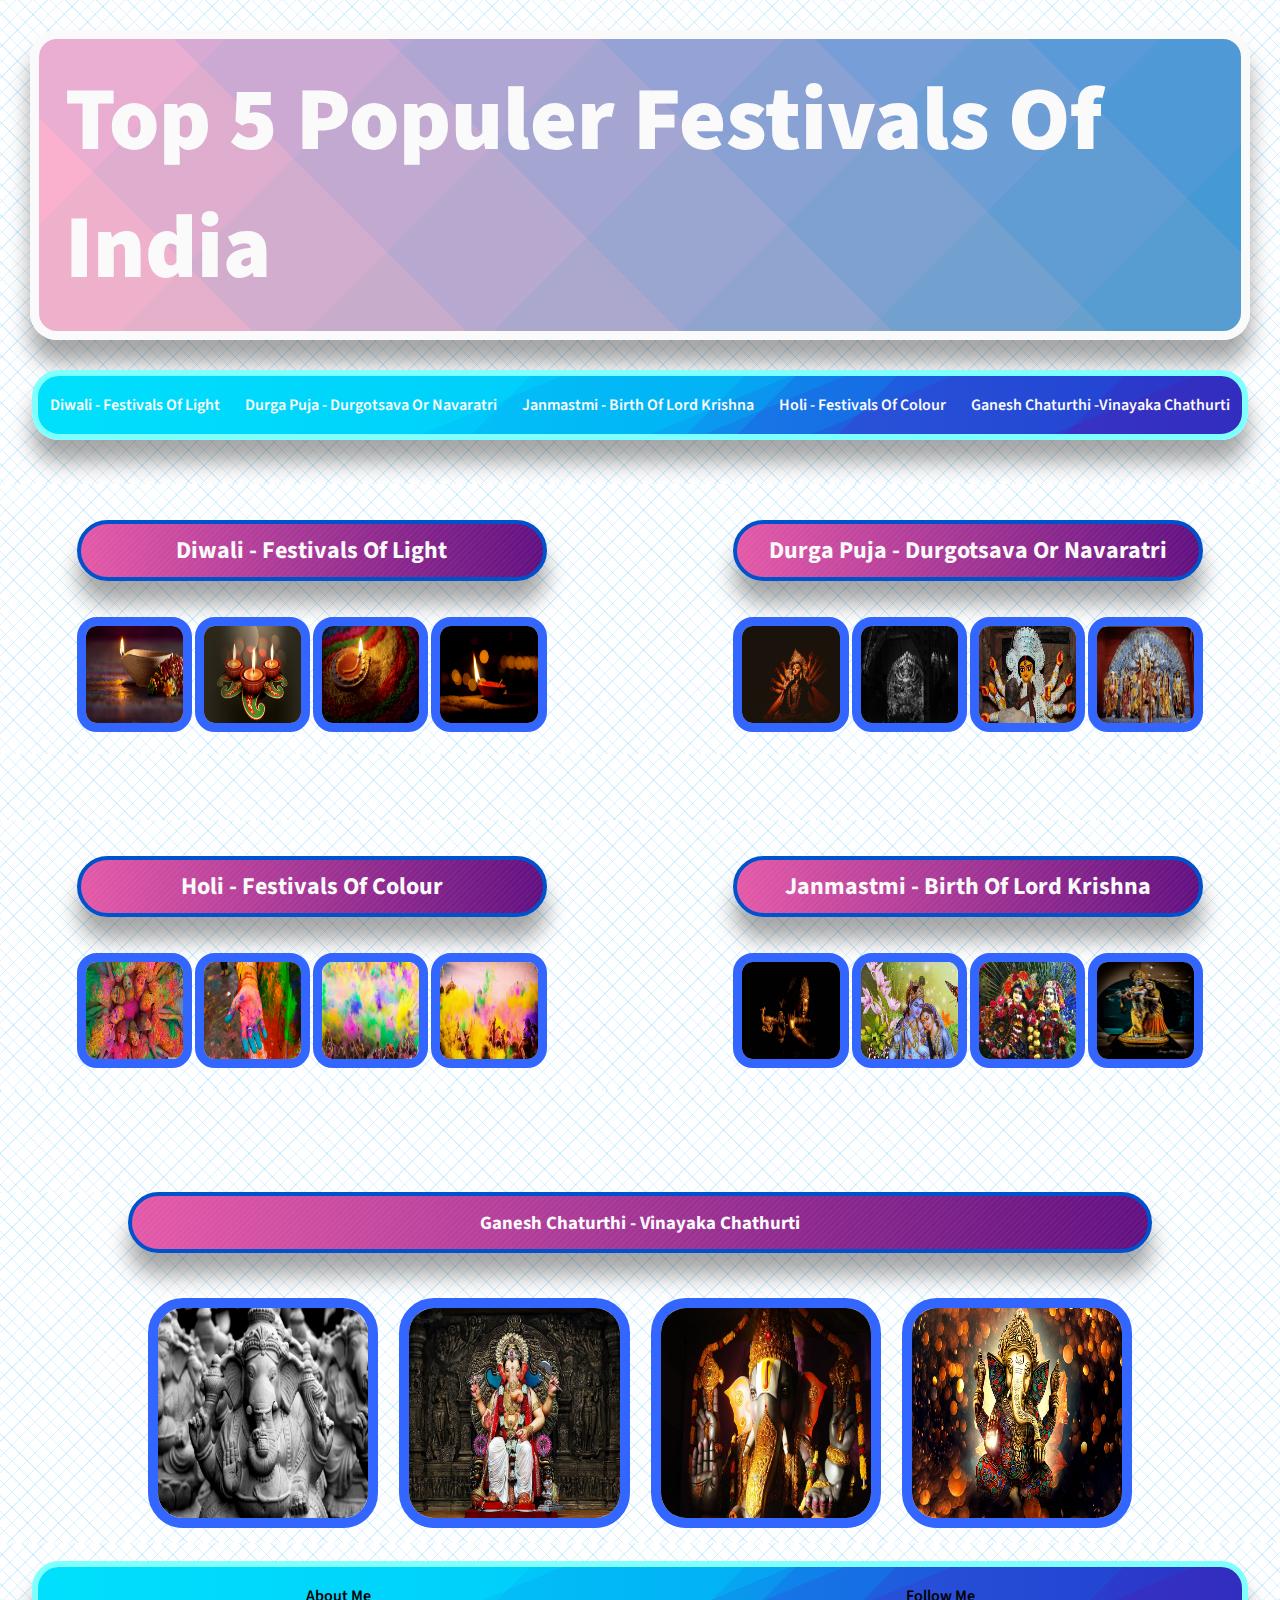
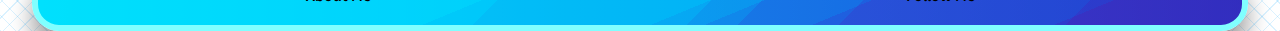
<file: Index.html>
<!DOCTYPE html>
<html lang="en">
    <head>
        <meta charset="UTF-8">
        <meta http-equiv="X-UA-Compatible" content="IE=edge">
        <meta name="viewport" content="width=device-width, initial-scale=1.0">
        <title> Top 5 populer festivals of India </title>
        <link rel="stylesheet" href="style/style.css">
    </head>
    <body>

        <header>
            <h1><b>Top 5 populer festivals of India </b></h1>
        </header>

        <nav>
            <a href="Diwali.html">Diwali - festivals of light </a>
            <a href="Durga.html">Durga puja - Durgotsava or Navaratri </a>
            <a href="janmastami.html">Janmastmi - Birth of Lord Krishna </a>
            <a href="holi.html">Holi - festivals of colour </a>
            <a href="ganesh.html">Ganesh Chaturthi -Vinayaka Chathurti </a>
        </nav>

        <br>
        <br>

        <main>
            <section>

                <div class="light">
                    <h2>
                        Diwali - festivals of light
                    </h2>

                    <img src="image/diwali 1.jpg">
                    <img src="image/Diwali 2.jpg">
                    <img src="image/Diwali 3.jpg">
                    <img src="image/Diwali 4.jpg">
                </div>

                <div class="durga">
                    <h2>
                        Durga Puja - Durgotsava or Navaratri
                    </h2>


                    <img src="image/Durga 1.jpeg">
                    <img src="image/Durga 2.jpg">
                    <img src="image/Durga 3.jpg">
                    <img src="image/Durga 4.png">
                </div>

            </section>

            <br>
            <br><br>


            <section class="sec2">
                <div class="krishna">
                    <h2>
                        Janmastmi - Birth of Lord Krishna
                    </h2>


                    <img src="image/krishna 1.jpg">
                    <img src="image/Kirshna 2.jpg">
                    <img src="image/krishna 3.jpg">
                    <img src="image/krishna 4.jpg">
                </div>

                <div class="holi">
                    <h2>
                        Holi - festivals of colour
                    </h2>


                    <img src="image/Holi 1.jpg">
                    <img src="image/Holi 2.jpg">
                    <img src="image/Holi 3.jpg">
                    <img src="image/holi 4.jpg">
                </div>
            </section>

            <br>
            <br>
            <br>

            <section>
                <div class="ganesh">
                    <h3>
                        Ganesh Chaturthi - Vinayaka Chathurti
                    </h3>


                    <img src="image/Ganesh 1.jpg">
                    <img src="image/ganesh 2.jpg">
                    <img src="image/ganesh 3.jpg">
                    <img src="image/Ganesh 4.jpg">
                </div>

            </section>
        </main>
        <!-- Added class to footr-->
        <footer class="footer">
            <a href="About.html">About Me </a>
            <a href="social.html"> Follow Me </a>
        </footer>

    </body>
</html>
</file>
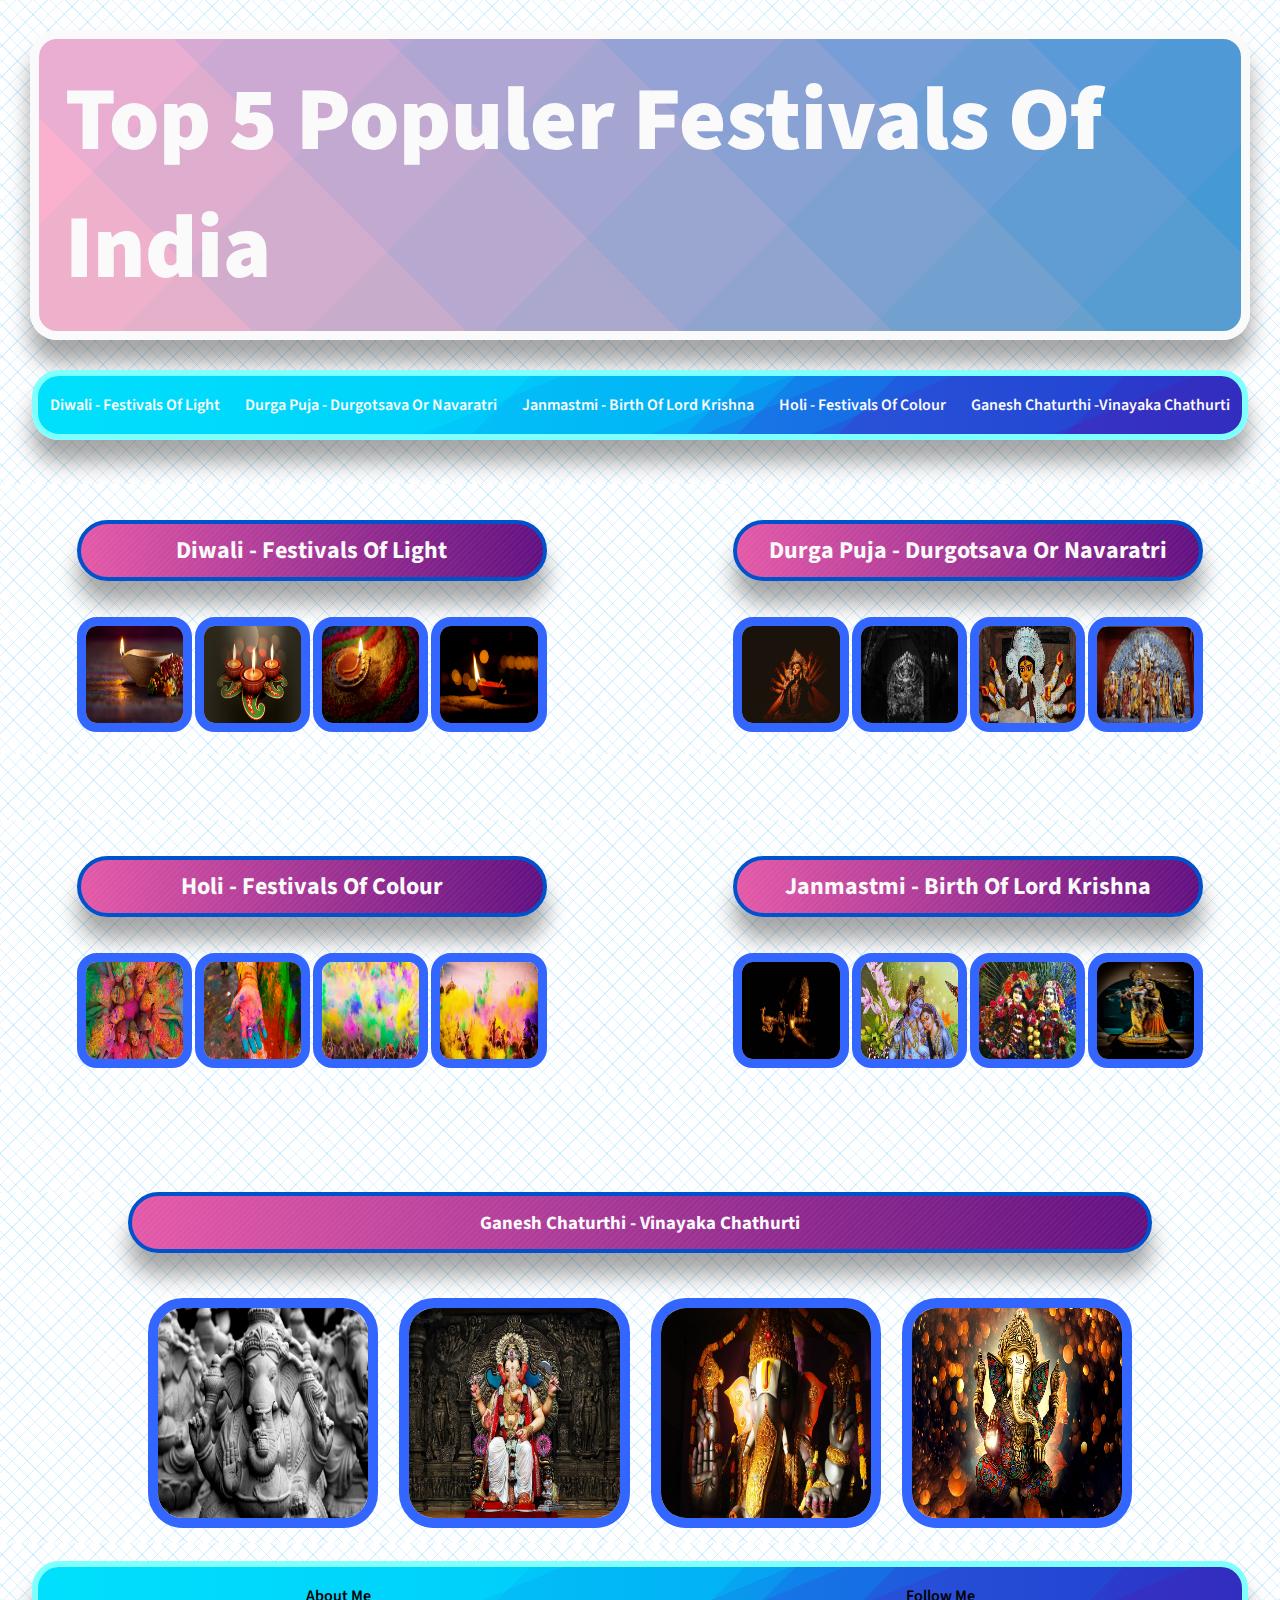
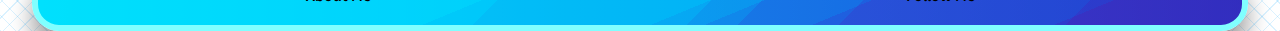
<file: index.html>
<!DOCTYPE html>
<html lang="en">
    <head>
        <meta charset="UTF-8">
        <meta http-equiv="X-UA-Compatible" content="IE=edge">
        <meta name="viewport" content="width=device-width, initial-scale=1.0">
        <title> Top 5 populer festivals of India </title>
        <link rel="stylesheet" href="style/style.css">
    </head>
    <body>

        <header>
            <h1><b>Top 5 populer festivals of India </b></h1>
        </header>

        <nav>
            <a href="Diwali.html">Diwali - festivals of light </a>
            <a href="Durga.html">Durga puja - Durgotsava or Navaratri </a>
            <a href="janmastami.html">Janmastmi - Birth of Lord Krishna </a>
            <a href="holi.html">Holi - festivals of colour </a>
            <a href="ganesh.html">Ganesh Chaturthi -Vinayaka Chathurti </a>
        </nav>

        <br>
        <br>

        <main>
            <section>

                <div class="light">
                    <h2>
                        Diwali - festivals of light
                    </h2>

                    <img src="image/diwali 1.jpg">
                    <img src="image/Diwali 2.jpg">
                    <img src="image/Diwali 3.jpg">
                    <img src="image/Diwali 4.jpg">
                </div>

                <div class="durga">
                    <h2>
                        Durga Puja - Durgotsava or Navaratri
                    </h2>


                    <img src="image/Durga 1.jpeg">
                    <img src="image/Durga 2.jpg">
                    <img src="image/Durga 3.jpg">
                    <img src="image/Durga 4.png">
                </div>

            </section>

            <br>
            <br><br>


            <section class="sec2">
                <div class="krishna">
                    <h2>
                        Janmastmi - Birth of Lord Krishna
                    </h2>


                    <img src="image/krishna 1.jpg">
                    <img src="image/Kirshna 2.jpg">
                    <img src="image/krishna 3.jpg">
                    <img src="image/krishna 4.jpg">
                </div>

                <div class="holi">
                    <h2>
                        Holi - festivals of colour
                    </h2>


                    <img src="image/Holi 1.jpg">
                    <img src="image/Holi 2.jpg">
                    <img src="image/Holi 3.jpg">
                    <img src="image/holi 4.jpg">
                </div>
            </section>

            <br>
            <br>
            <br>

            <section>
                <div class="ganesh">
                    <h3>
                        Ganesh Chaturthi - Vinayaka Chathurti
                    </h3>


                    <img src="image/Ganesh 1.jpg">
                    <img src="image/ganesh 2.jpg">
                    <img src="image/ganesh 3.jpg">
                    <img src="image/Ganesh 4.jpg">
                </div>

            </section>
        </main>
        <!-- Added class to footr-->
        <footer class="footer">
            <a href="About.html">About Me </a>
            <a href="social.html"> Follow Me </a>
        </footer>

    </body>
</html>
</file>
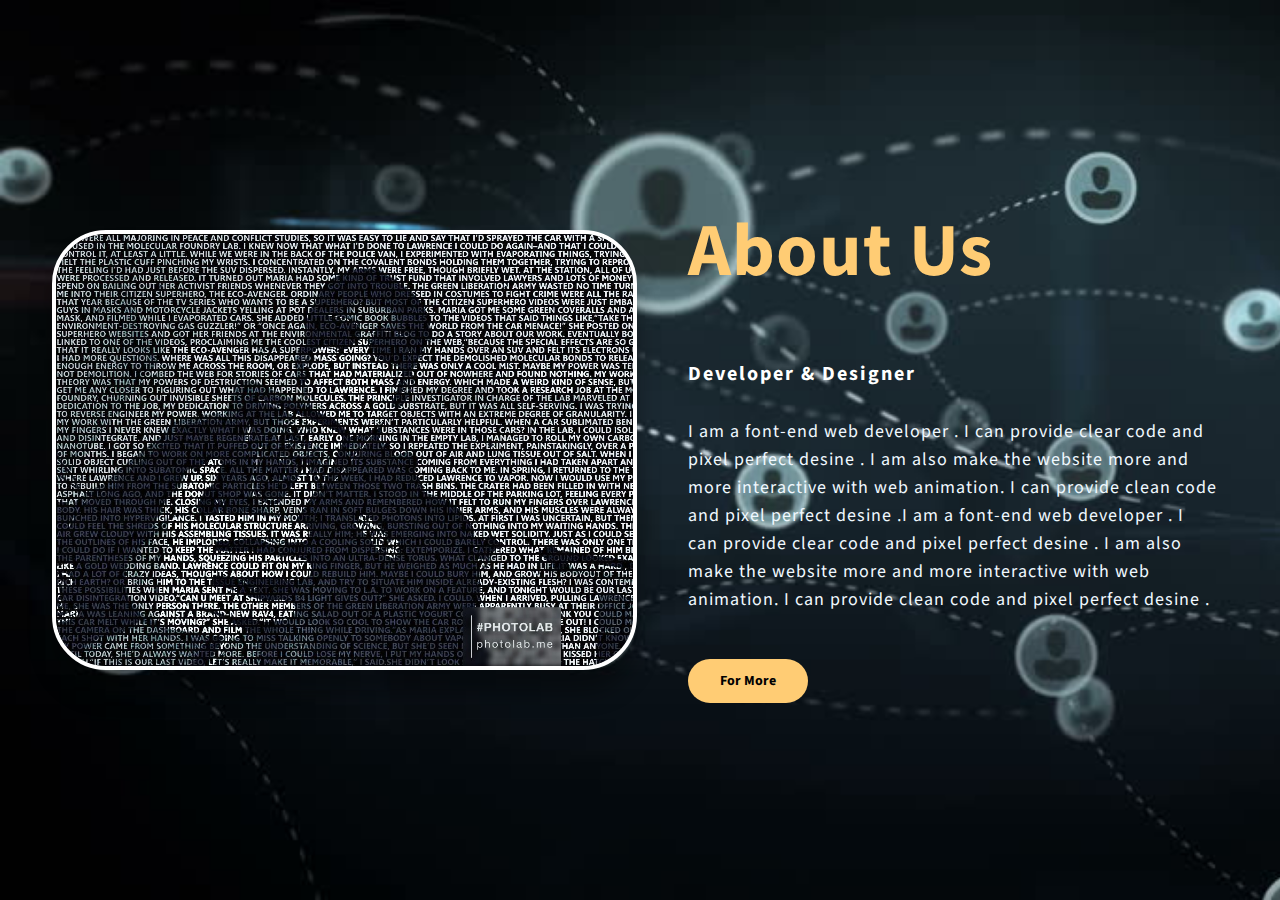
<file: About.html>
<!DOCTYPE html>
<html lang="en">
<head>
    <meta charset="UTF-8">
    <meta http-equiv="X-UA-Compatible" content="IE=edge">
    <meta name="viewport" content="width=device-width, initial-scale=1.0">
    <title>About Us </title>
    <link rel="stylesheet" href="style/About.css">
</head>

<body>

    

    <section class="About">
        <div class="content">
            <img src="image/Ashwas-2.jpg" > 

            <div class="text">
                <h1> About Us </h1>
                <h5>Developer & Designer </h5>
                <p>
                    I am a font-end web developer . I can provide clear code and pixel perfect desine .
                    I am also make the website more and more interactive with web animation.
                    I can provide clean code and pixel perfect desine .I am a font-end web developer . I can provide clear code and pixel perfect desine .
                    I am also make the website more and more interactive with web animation.
                    I can provide clean code and pixel perfect desine .
                </p>
                <button type="button"> For More </button>

            </div>

        </div>

    </section>

    
    
</body>
</html>
</file>
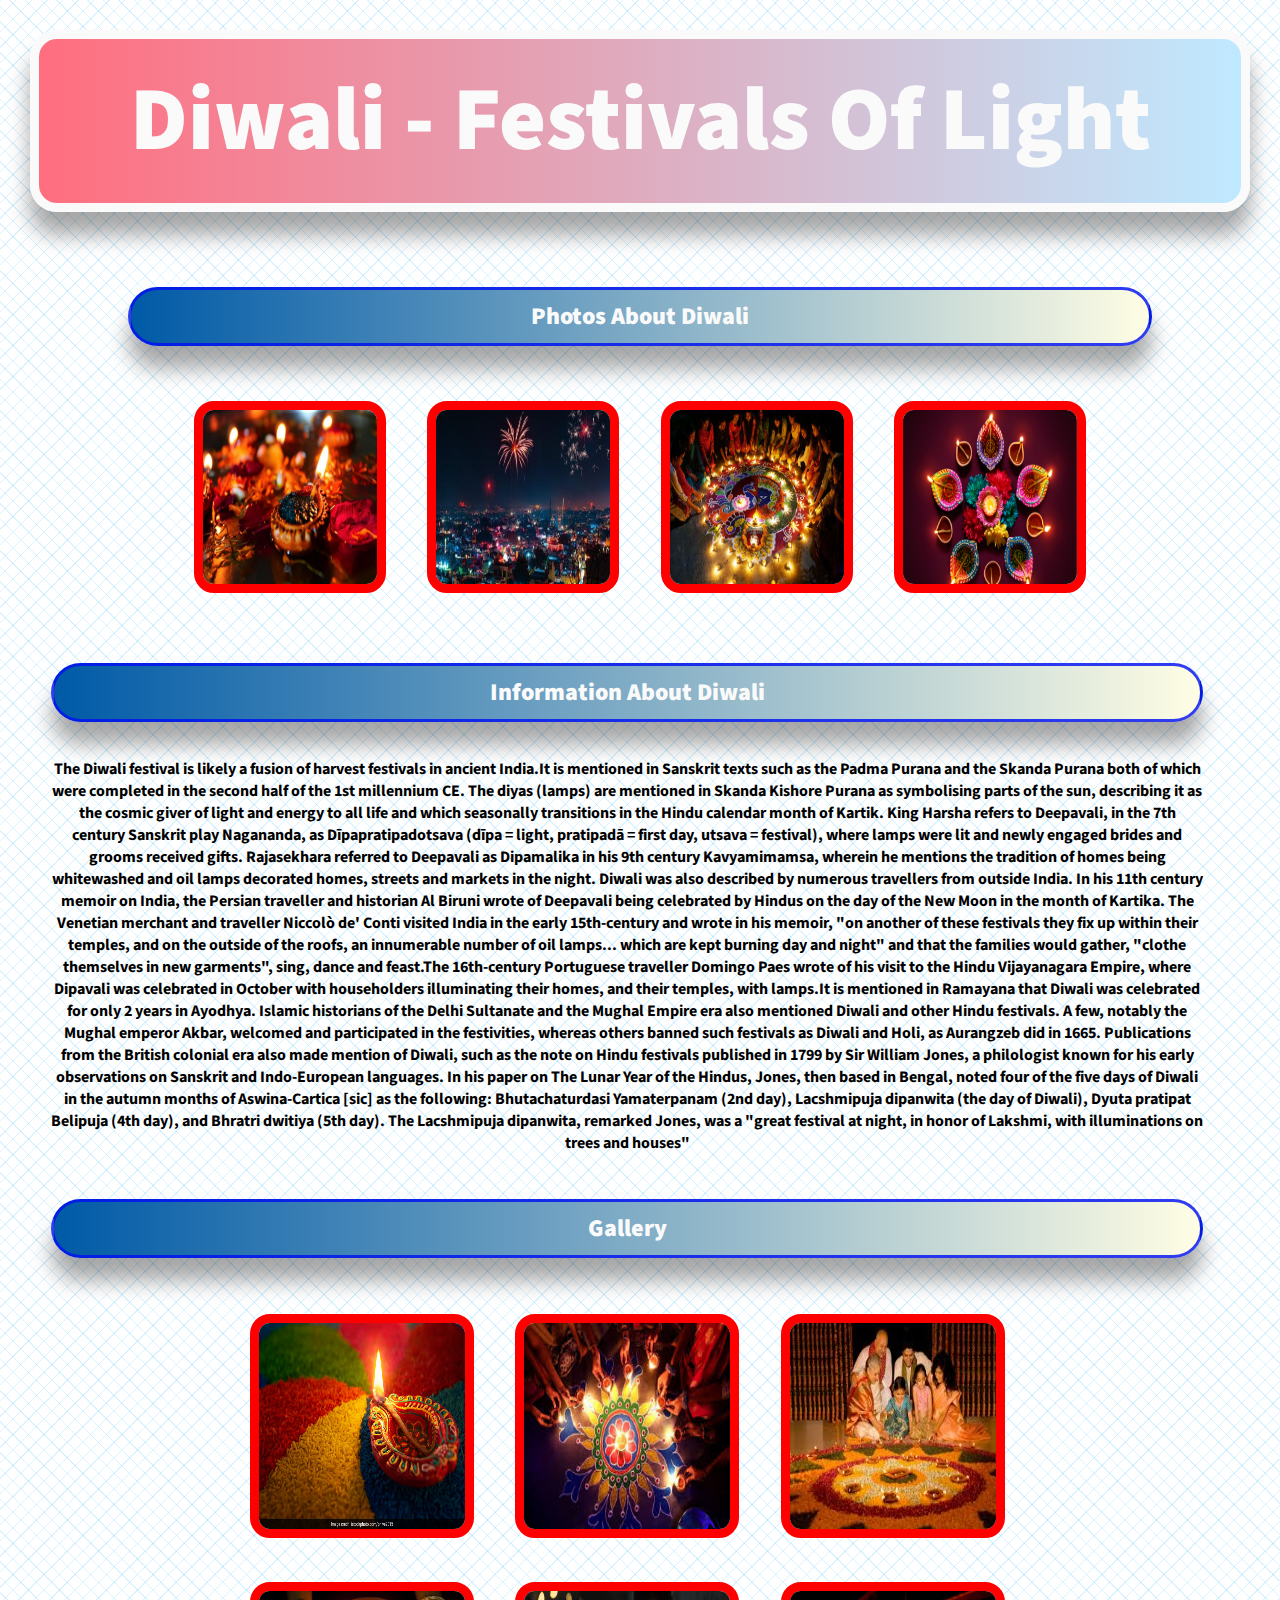
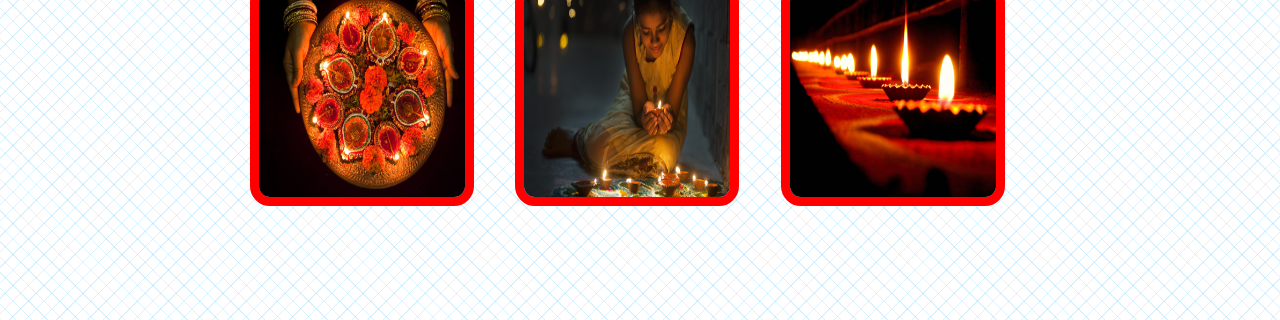
<file: Diwali.html>
<!DOCTYPE html>
<html lang="en">
    <head>
        <meta charset="UTF-8">
        <meta http-equiv="X-UA-Compatible" content="IE=edge">
        <meta name="viewport" content="width=device-width, initial-scale=1.0">
        <title>Diwali - festivals of light</title>
        <link rel="stylesheet" href="style/Diwali.css">
    </head>
    <body>
        <header>

            <h1><b> Diwali - festivals of Light </b></h1>

        </header>


        <main>
            <section>
                <div class="photos1">

                    <h2><b>
                            Photos about Diwali
                        </b></h2>

                    <img src="image/Diwali- pic 1.jpg">
                    <img src="image/Diwali- pic 2.jpeg">
                    <img src="image/Diwali- pic 3.jpg">
                    <img src="image/Diwali- pic 4.jpg">

                </div>

                <div class=" Paragraph">

                    <h2><b>
                            Information About Diwali
                        </b></h2>

                    <p><b>
                            The Diwali festival is likely a fusion of harvest
                            festivals in ancient India.It is mentioned in
                            Sanskrit texts such as the Padma Purana and the
                            Skanda Purana both of which were completed in the
                            second half of the 1st millennium CE. The diyas
                            (lamps) are mentioned in Skanda Kishore Purana as
                            symbolising parts of the sun, describing it as the
                            cosmic giver of light and energy to all life and
                            which seasonally transitions in the Hindu calendar
                            month of Kartik.

                            King Harsha refers to Deepavali, in the 7th century
                            Sanskrit play Nagananda, as Dīpapratipadotsava (dīpa
                            = light, pratipadā = first day, utsava = festival),
                            where lamps were lit and newly engaged brides and
                            grooms received gifts. Rajasekhara referred to
                            Deepavali as Dipamalika in his 9th century
                            Kavyamimamsa, wherein he mentions the tradition of
                            homes being whitewashed and oil lamps decorated
                            homes, streets and markets in the night.

                            Diwali was also described by numerous travellers
                            from outside India. In his 11th century memoir on
                            India, the Persian traveller and historian Al Biruni
                            wrote of Deepavali being celebrated by Hindus on the
                            day of the New Moon in the month of Kartika. The
                            Venetian merchant and traveller Niccolò de' Conti
                            visited India in the early 15th-century and wrote in
                            his memoir, "on another of these festivals they fix
                            up within their temples, and on the outside of the
                            roofs, an innumerable number of oil lamps... which
                            are kept burning day and night" and that the
                            families would gather, "clothe themselves in new
                            garments", sing, dance and feast.The 16th-century
                            Portuguese traveller Domingo Paes wrote of his visit
                            to the Hindu Vijayanagara Empire, where Dipavali was
                            celebrated in October with householders illuminating
                            their homes, and their temples, with lamps.It is
                            mentioned in Ramayana that Diwali was celebrated for
                            only 2 years in Ayodhya.

                            Islamic historians of the Delhi Sultanate and the
                            Mughal Empire era also mentioned Diwali and other
                            Hindu festivals. A few, notably the Mughal emperor
                            Akbar, welcomed and participated in the festivities,
                            whereas others banned such festivals as Diwali and
                            Holi, as Aurangzeb did in 1665.

                            Publications from the British colonial era also made
                            mention of Diwali, such as the note on Hindu
                            festivals published in 1799 by Sir William Jones, a
                            philologist known for his early observations on
                            Sanskrit and Indo-European languages. In his paper
                            on The Lunar Year of the Hindus, Jones, then based
                            in Bengal, noted four of the five days of Diwali in
                            the autumn months of Aswina-Cartica [sic] as the
                            following: Bhutachaturdasi Yamaterpanam (2nd day),
                            Lacshmipuja dipanwita (the day of Diwali), Dyuta
                            pratipat Belipuja (4th day), and Bhratri dwitiya
                            (5th day). The Lacshmipuja dipanwita, remarked
                            Jones, was a "great festival at night, in honor of
                            Lakshmi, with illuminations on trees and houses"
                        </b></p>

                </div>

                <div class="photos2">

                    <h2><b>
                            Gallery
                        </b></h2>

                    <img src="image/Diwali- pic 5.jpg">
                    <img src="image/Diwali- pic 6.jpeg">
                    <img src="image/Diwali- pic 7.jpeg">
                    <br>
                    <img src="image/Diwali- pic 8.jpg">
                    <img src="image/Diwali- pic 9.jpg">
                    <img src="image/Diwali- pic 10.jpg">
                    <div class="hero">
                        <br>
                        <br>
                    </div>


                </div>
            </section>
        </main>
    </body>
</html>
</file>
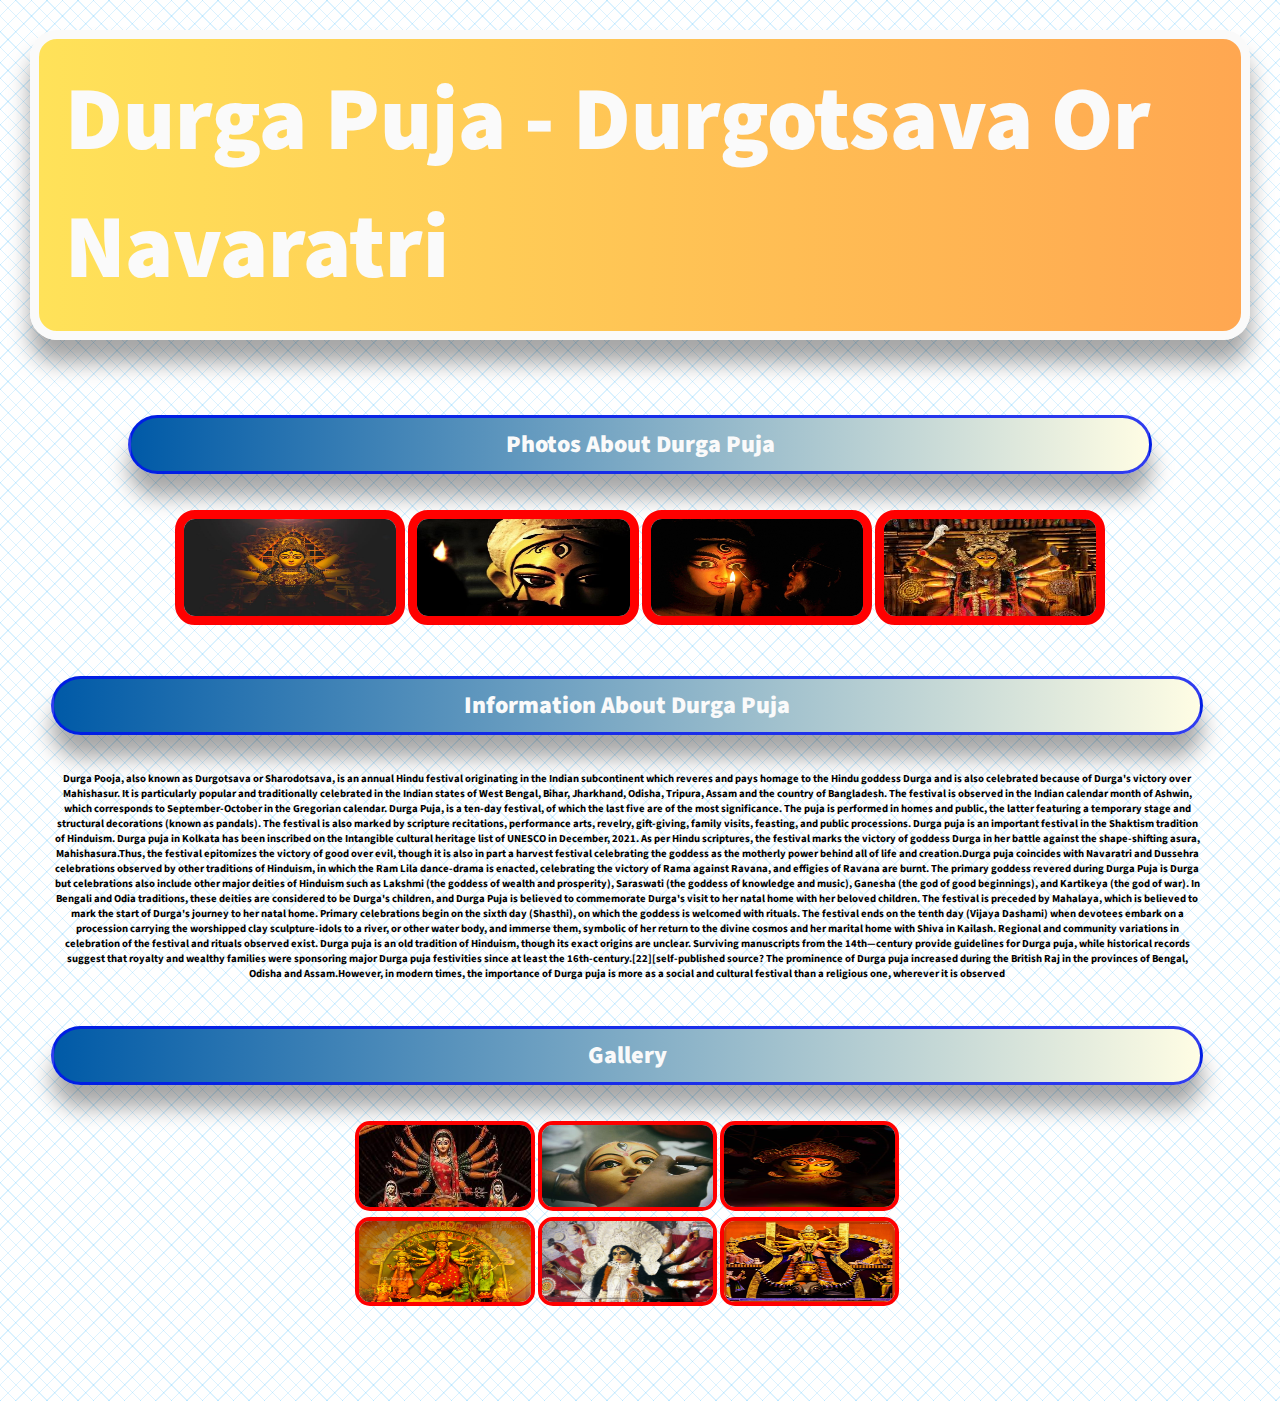
<file: Durga.html>
<!DOCTYPE html>
<html lang="en">
    <head>
        <meta charset="UTF-8">
        <meta http-equiv="X-UA-Compatible" content="IE=edge">
        <meta name="viewport" content="width=device-width, initial-scale=1.0">
        <title>Durga puja - Durgotsava or Navaratri</title>
        <link rel="stylesheet" href="style/Durga.css">
    </head>
    <body>
        <header>

            <h1><b> Durga puja - Durgotsava or Navaratri </b></h1>

        </header>

        <main>
            <section>
                <div class="Dphoto1">
                    <h2><b>
                            Photos About Durga Puja
                        </b></h2>

                    <img src="image/Durga - pic 1.jpg" alt="">
                    <img src="image/Durga - pic 2.jpg" alt="">
                    <img src="image/Durga - pic 3.jpg" alt="">
                    <img src="image/Durga - pic 4.jpeg" alt="">

                </div>

                <div class="Paragraph2">

                    <h2><b>
                            Information About Durga Puja
                        </b></h2>

                    <div class="para">
                        <h6>
                            Durga Pooja, also known as Durgotsava or
                            Sharodotsava, is an annual Hindu festival
                            originating in the Indian subcontinent which reveres
                            and pays homage to the Hindu goddess Durga and is
                            also celebrated because of Durga's victory over
                            Mahishasur. It is particularly popular and
                            traditionally celebrated in the Indian states of
                            West Bengal, Bihar, Jharkhand, Odisha, Tripura,
                            Assam and the country of Bangladesh. The festival is
                            observed in the Indian calendar month of Ashwin,
                            which corresponds to September-October in the
                            Gregorian calendar. Durga Puja, is a ten-day
                            festival, of which the last five are of the most
                            significance. The puja is performed in homes and
                            public, the latter featuring a temporary stage and
                            structural decorations (known as pandals). The
                            festival is also marked by scripture recitations,
                            performance arts, revelry, gift-giving, family
                            visits, feasting, and public processions. Durga puja
                            is an important festival in the Shaktism tradition
                            of Hinduism. Durga puja in Kolkata has been
                            inscribed on the Intangible cultural heritage list
                            of UNESCO in December, 2021.

                            As per Hindu scriptures, the festival marks the
                            victory of goddess Durga in her battle against the
                            shape-shifting asura, Mahishasura.Thus, the festival
                            epitomizes the victory of good over evil, though it
                            is also in part a harvest festival celebrating the
                            goddess as the motherly power behind all of life and
                            creation.Durga puja coincides with Navaratri and
                            Dussehra celebrations observed by other traditions
                            of Hinduism, in which the Ram Lila dance-drama is
                            enacted, celebrating the victory of Rama against
                            Ravana, and effigies of Ravana are burnt.

                            The primary goddess revered during Durga Puja is
                            Durga but celebrations also include other major
                            deities of Hinduism such as Lakshmi (the goddess of
                            wealth and prosperity), Saraswati (the goddess of
                            knowledge and music), Ganesha (the god of good
                            beginnings), and Kartikeya (the god of war). In
                            Bengali and Odia traditions, these deities are
                            considered to be Durga's children, and Durga Puja is
                            believed to commemorate Durga's visit to her natal
                            home with her beloved children. The festival is
                            preceded by Mahalaya, which is believed to mark the
                            start of Durga's journey to her natal home. Primary
                            celebrations begin on the sixth day (Shasthi), on
                            which the goddess is welcomed with rituals. The
                            festival ends on the tenth day (Vijaya Dashami) when
                            devotees embark on a procession carrying the
                            worshipped clay sculpture-idols to a river, or other
                            water body, and immerse them, symbolic of her return
                            to the divine cosmos and her marital home with Shiva
                            in Kailash. Regional and community variations in
                            celebration of the festival and rituals observed
                            exist.

                            Durga puja is an old tradition of Hinduism, though
                            its exact origins are unclear. Surviving manuscripts
                            from the 14th—century provide guidelines for Durga
                            puja, while historical records suggest that royalty
                            and wealthy families were sponsoring major Durga
                            puja festivities since at least the
                            16th-century.[22][self-published source? The
                            prominence of Durga puja increased during the
                            British Raj in the provinces of Bengal, Odisha and
                            Assam.However, in modern times, the importance of
                            Durga puja is more as a social and cultural festival
                            than a religious one, wherever it is observed
                        </h6>
                    </div>

                </div>

                <div class="Dphotos2">

                    <h2><b>
                            Gallery
                        </b></h2>

                    <img src="image/Durga - pic 5.jpeg" alt="">
                    <img src="image/Durga - pic 6.jpeg" alt="">
                    <img src="image/Durga - pic 7.jpg" alt="">
                    <br>
                    <img src="image/Durga - pic 8.jpg" alt="">
                    <img src="image/Durga - pic 9.jpg" alt="">
                    <img src="image/Durga - pic 10.jpg" alt="">
                    <br>
                    <div class="hero">
                        <br>
                        <br>
                    </div>

                </div>
            </section>
        </main>

    </body>
</html>
</file>
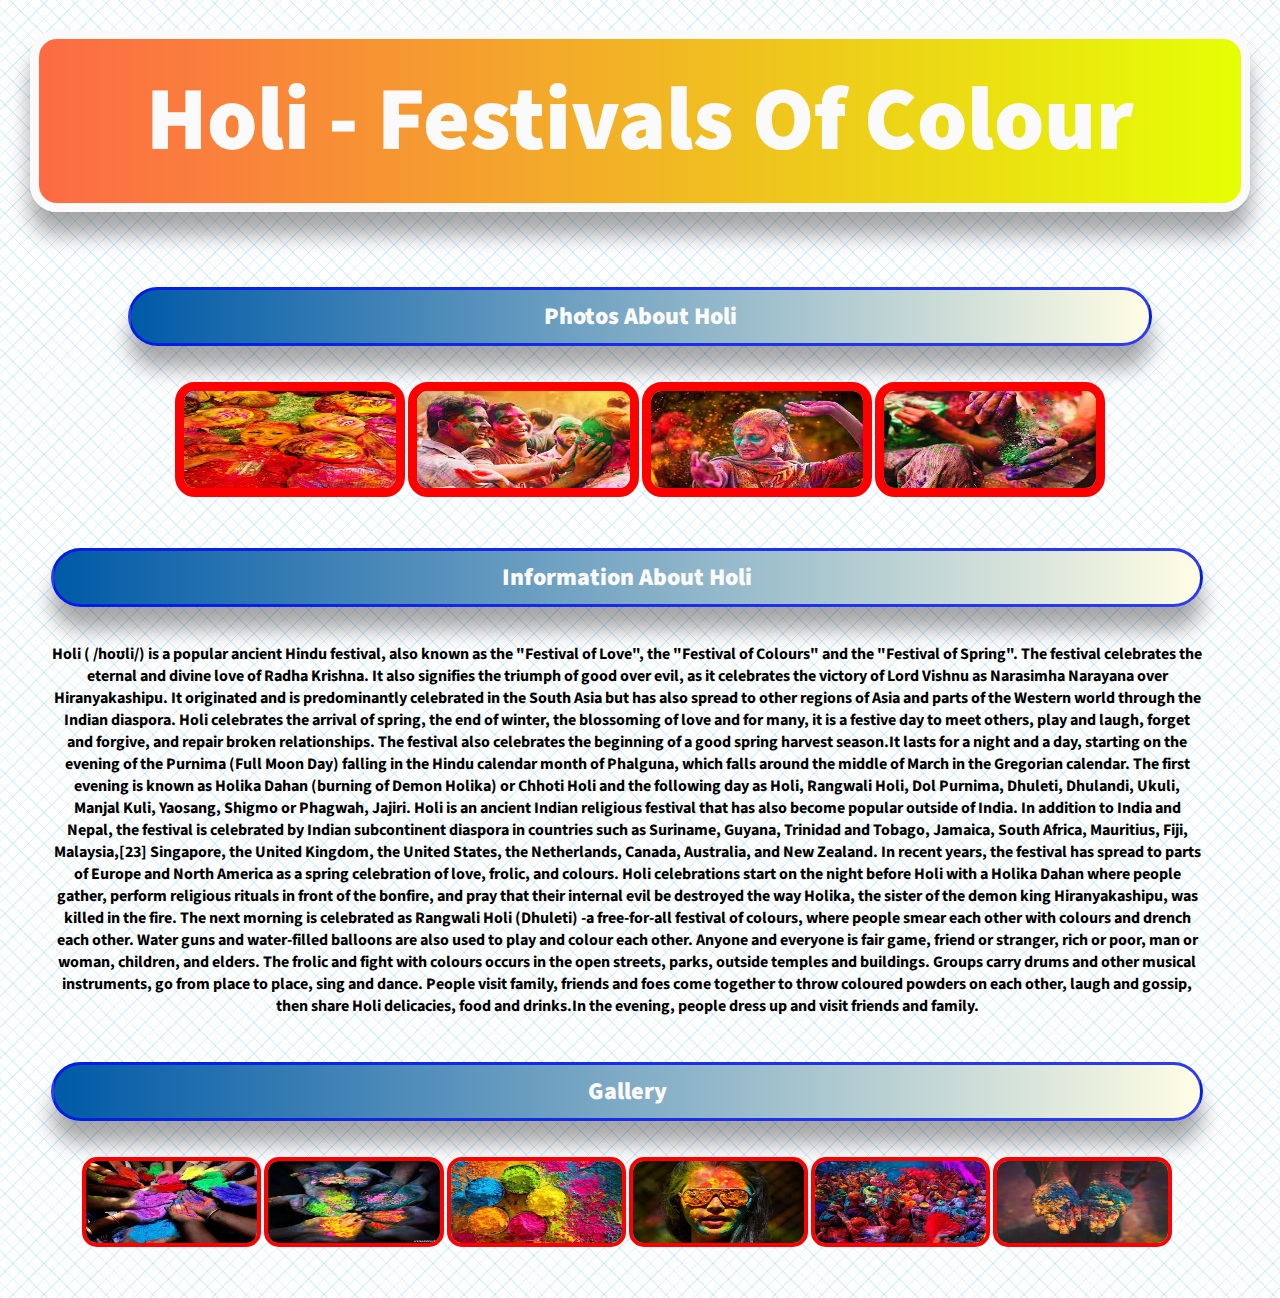
<file: holi.html>
<!DOCTYPE html>
<html lang="en">
<head>
    <meta charset="UTF-8">
    <meta http-equiv="X-UA-Compatible" content="IE=edge">
    <meta name="viewport" content="width=device-width, initial-scale=1.0">
    <title>Holi - festivals of colour</title>
    <link rel="stylesheet" href="style/holi.css">
</head>
<body>
    <header>
        <h1><b>
            Holi - festivals of colour
        </b></h1>
    </header>
    <main>
        <section>
            <div class="Hphotos1">

                <h2><b> 
                    Photos About Holi
                </b></h2>

                <img src="image/h1.jpg" >
                <img src="image/h2.jpeg" >
                <img src="image/h3.jpeg" >
                <img src="image/h4.jpeg" >

            </div>

            <div class=" Paragraph">

                <h2><b>
                    Information About Holi
                </b></h2>

                <p><b>
                    Holi ( /hoʊli/) is a popular ancient Hindu festival, also known as the "Festival of Love", the "Festival of Colours" and the "Festival of Spring". The festival celebrates the eternal and divine love of Radha Krishna. It also signifies the triumph of good over evil, as it celebrates the victory of Lord Vishnu as Narasimha Narayana over Hiranyakashipu. It originated and is predominantly celebrated in the South Asia but has also spread to other regions of Asia and parts of the Western world through the Indian diaspora.

Holi celebrates the arrival of spring, the end of winter, the blossoming of love and for many, it is a festive day to meet others, play and laugh, forget and forgive, and repair broken relationships. The festival also celebrates the beginning of a good spring harvest season.It lasts for a night and a day, starting on the evening of the Purnima (Full Moon Day) falling in the Hindu calendar month of Phalguna, which falls around the middle of March in the Gregorian calendar. The first evening is known as Holika Dahan (burning of Demon Holika) or Chhoti Holi and the following day as Holi, Rangwali Holi, Dol Purnima, Dhuleti, Dhulandi, Ukuli, Manjal Kuli, Yaosang, Shigmo or Phagwah, Jajiri.

Holi is an ancient Indian religious festival that has also become popular outside of India. In addition to India and Nepal, the festival is celebrated by Indian subcontinent diaspora in countries such as Suriname, Guyana, Trinidad and Tobago, Jamaica, South Africa, Mauritius, Fiji, Malaysia,[23] Singapore, the United Kingdom, the United States, the Netherlands, Canada, Australia, and New Zealand. In recent years, the festival has spread to parts of Europe and North America as a spring celebration of love, frolic, and colours.

Holi celebrations start on the night before Holi with a Holika Dahan where people gather, perform religious rituals in front of the bonfire, and pray that their internal evil be destroyed the way Holika, the sister of the demon king Hiranyakashipu, was killed in the fire. The next morning is celebrated as Rangwali Holi (Dhuleti) -a free-for-all festival of colours, where people smear each other with colours and drench each other. Water guns and water-filled balloons are also used to play and colour each other. Anyone and everyone is fair game, friend or stranger, rich or poor, man or woman, children, and elders. The frolic and fight with colours occurs in the open streets, parks, outside temples and buildings. Groups carry drums and other musical instruments, go from place to place, sing and dance. People visit family, friends and foes come together to throw coloured powders on each other, laugh and gossip, then share Holi delicacies, food and drinks.In the evening, people dress up and visit friends and family.

                </b></p>

            </div>

            <div class="Hphotos2">
                
                <h2><b>
                    Gallery
                </b></h2>

                <img src="image/h5.jpeg" >
                <img src="image/h6.jpeg" >
                <img src="image/h7.jpeg" >
                <img src="image/h8.jpeg" >
                <img src="image/h9.jpeg" >
                <img src="image/h10.jpeg" >
                

            </div>
        </section>
    </main>
</body>
</html>
</file>
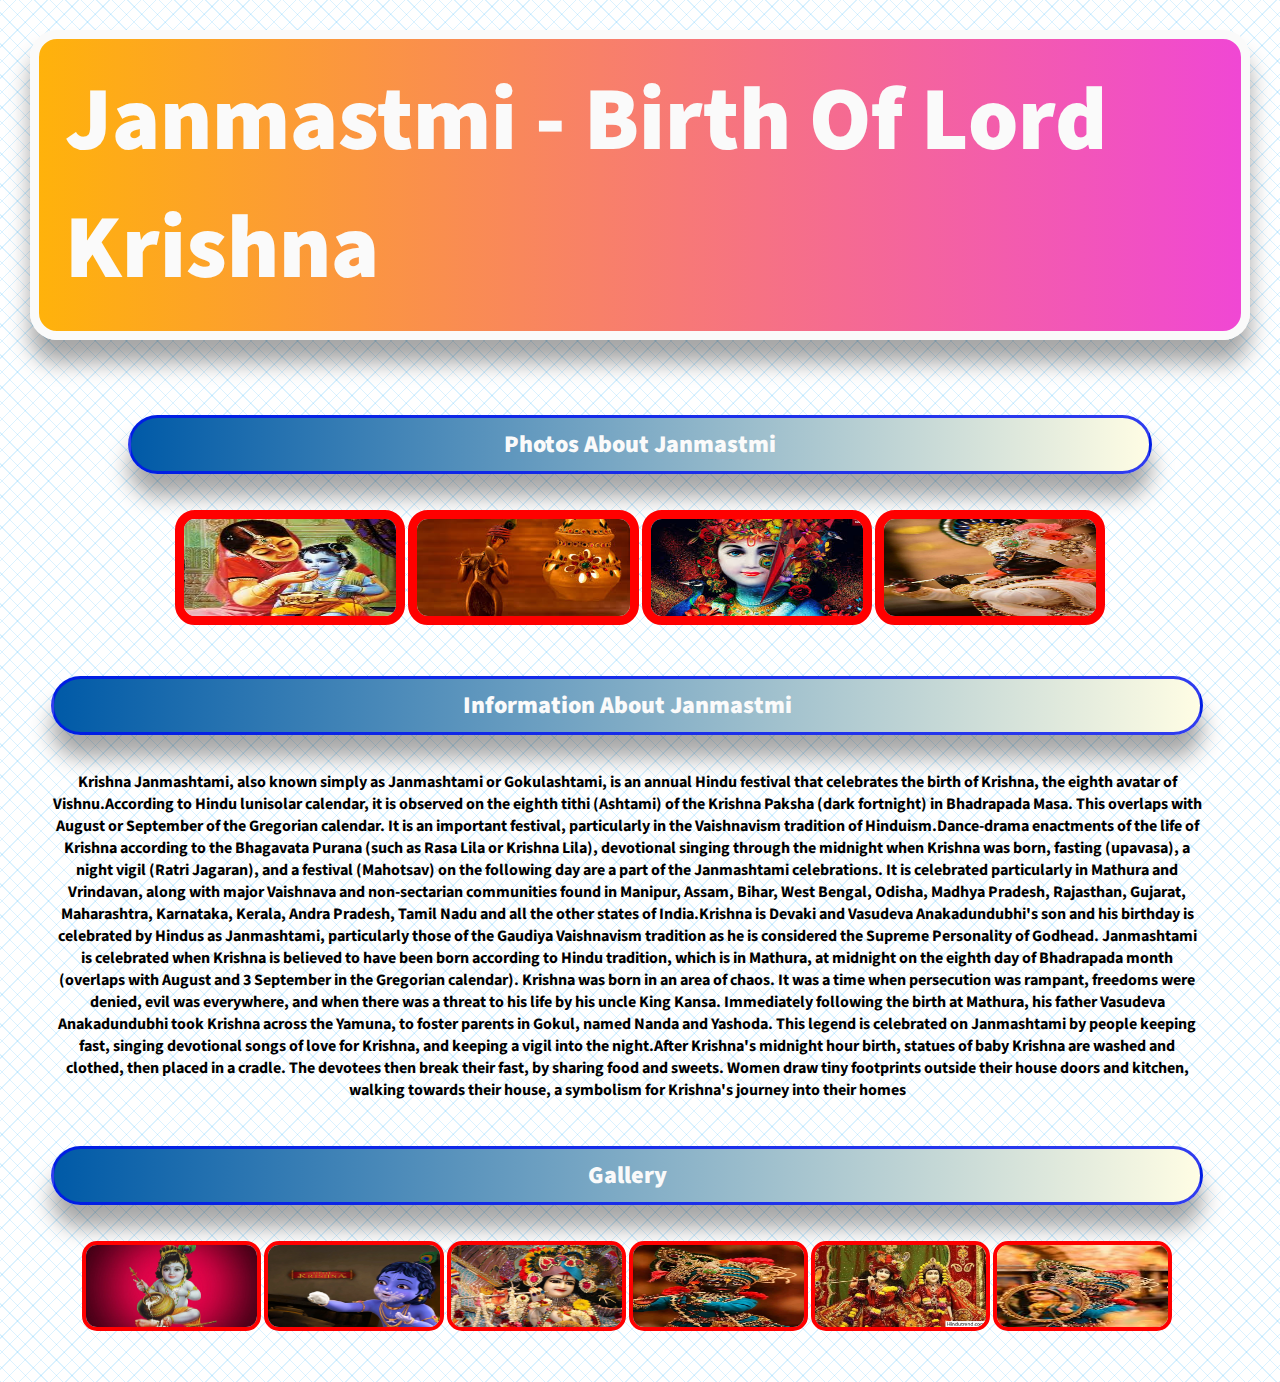
<file: janmastami.html>
<!DOCTYPE html>
<html lang="en">
<head>
    <meta charset="UTF-8">
    <meta http-equiv="X-UA-Compatible" content="IE=edge">
    <meta name="viewport" content="width=device-width, initial-scale=1.0">
    <title>Janmastmi - Birth of Lord Krishna</title>
    <link rel="stylesheet" href="style/janmastami.css">
</head>
<body>
    <header>
        <h1><b>
            Janmastmi - Birth of Lord Krishna
        </b></h1>
    </header>
    <main>
        <section>
            <div class="Kphotos1">

                <h2><b> 
                    Photos About Janmastmi
                </b></h2>

                <img src="image/k1.jpeg" >
                <img src="image/k2.jpeg" >
                <img src="image/k3.jpeg" >
                <img src="image/k4.jpg" >

            </div>

            <div class=" Paragraph">

                <h2><b>
                    Information About Janmastmi
                </b></h2>

                <p><b>
                    Krishna Janmashtami, also known simply as Janmashtami or Gokulashtami, is an annual Hindu festival that celebrates the birth of Krishna, the eighth avatar of Vishnu.According to Hindu lunisolar calendar, it is observed on the eighth tithi (Ashtami) of the Krishna Paksha (dark fortnight) in Bhadrapada Masa. This overlaps with August or September of the Gregorian calendar.

It is an important festival, particularly in the Vaishnavism tradition of Hinduism.Dance-drama enactments of the life of Krishna according to the Bhagavata Purana (such as Rasa Lila or Krishna Lila), devotional singing through the midnight when Krishna was born, fasting (upavasa), a night vigil (Ratri Jagaran), and a festival (Mahotsav) on the following day are a part of the Janmashtami celebrations. It is celebrated particularly in Mathura and Vrindavan, along with major Vaishnava and non-sectarian communities found in Manipur, Assam, Bihar, West Bengal, Odisha, Madhya Pradesh, Rajasthan, Gujarat, Maharashtra, Karnataka, Kerala, Andra Pradesh, Tamil Nadu and all the other states of India.Krishna is Devaki and Vasudeva Anakadundubhi's son and his birthday is celebrated by Hindus as Janmashtami, particularly those of the Gaudiya Vaishnavism tradition as he is considered the Supreme Personality of Godhead. Janmashtami is celebrated when Krishna is believed to have been born according to Hindu tradition, which is in Mathura, at midnight on the eighth day of Bhadrapada month (overlaps with August and 3 September in the Gregorian calendar).

Krishna was born in an area of chaos. It was a time when persecution was rampant, freedoms were denied, evil was everywhere, and when there was a threat to his life by his uncle King Kansa. Immediately following the birth at Mathura, his father Vasudeva Anakadundubhi took Krishna across the Yamuna, to foster parents in Gokul, named Nanda and Yashoda. This legend is celebrated on Janmashtami by people keeping fast, singing devotional songs of love for Krishna, and keeping a vigil into the night.After Krishna's midnight hour birth, statues of baby Krishna are washed and clothed, then placed in a cradle. The devotees then break their fast, by sharing food and sweets. Women draw tiny footprints outside their house doors and kitchen, walking towards their house, a symbolism for Krishna's journey into their homes
                </b></p>

            </div>

            <div class="Kphotos2">
                
                <h2><b>
                    Gallery
                </b></h2>

                <img src="image/k5.jpg" >
                <img src="image/k6.jpg" >
                <img src="image/k7.jpg" >
                <img src="image/k8.jpg" >
                <img src="image/k9.jpg" >
                <img src="image/k10.jpeg" >
                

            </div>
        </section>
    </main>
</body>
</html>
</file>
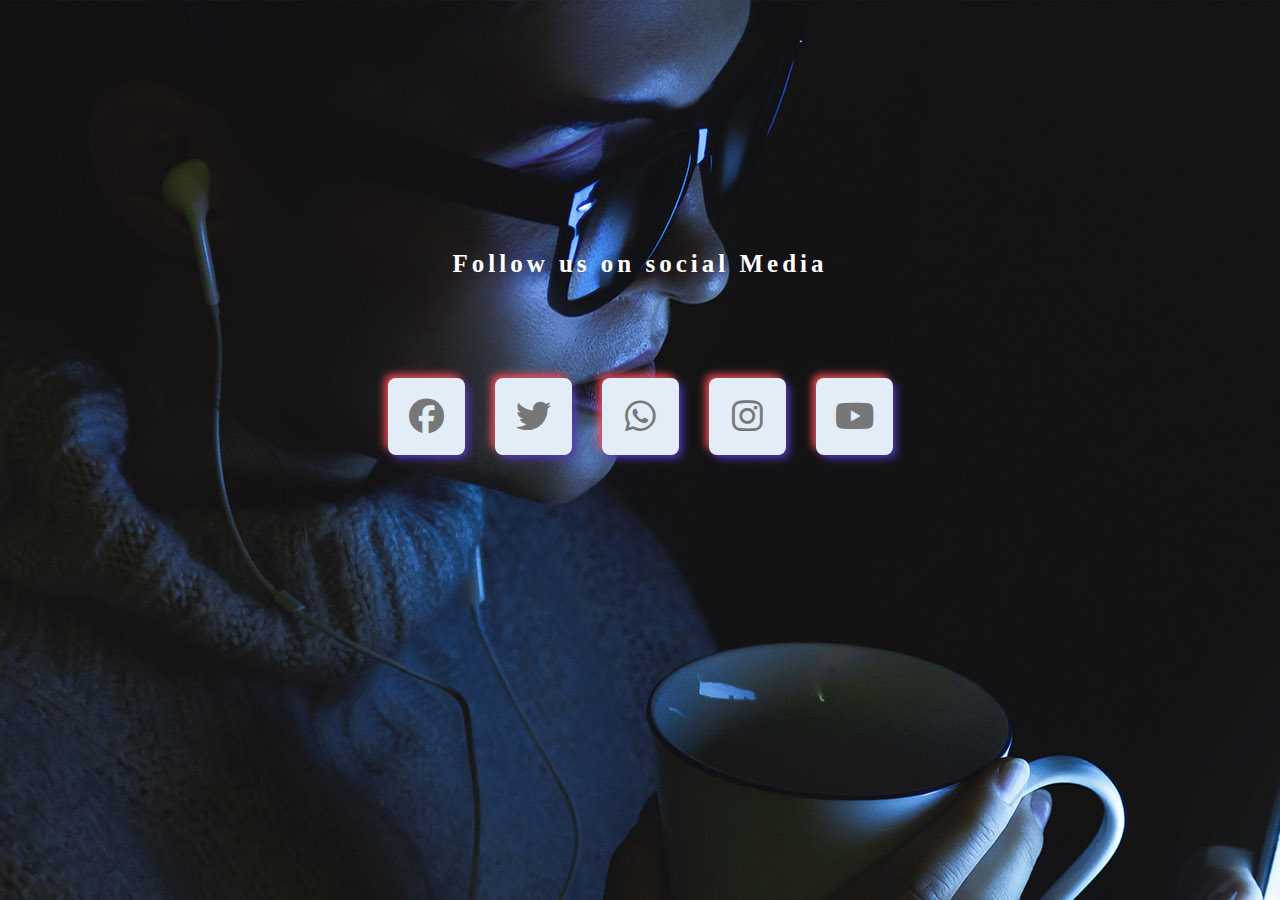
<file: social.html>
<!DOCTYPE html>
<html lang="en">
<head>
    <meta charset="UTF-8">
    <meta http-equiv="X-UA-Compatible" content="IE=edge">
    <meta name="viewport" content="width=device-width, initial-scale=1.0">
    <title>Contact Us </title>
    <link rel="stylesheet" href="style/social.css">
    <link rel="stylesheet" href="https://cdnjs.cloudflare.com/ajax/libs/font-awesome/6.1.0/css/all.min.css">

</head>
<body>
   <h1><b></b> Follow us on social Media </b></h1>

   <div class="social-media">
       <a href="https://www.facebook.com/Ashwas09s/"><i class="fab fa-facebook"></i></a>
       <a href="https://twitter.com/Onlyashwas"><i class="fab fa-twitter"></i></a>
       <a href="#"><i class="fab fa-whatsapp"></i></a>
       <a href="https://www.instagram.com/all_time_ashwas/"><i class="fab fa-instagram"></i></a>
       <a href="https://www.youtube.com/channel/UCRartlnQ8NDOm193yOl1ehg"><i class="fab fa-youtube"></i></a>

   </div>
    
</body>
</html>
</file>
<file: style/style.css>
@import url('https://fonts.googleapis.com/css2?family=Fredoka&family=Source+Sans+Pro:wght@400;600&display=swap');


* {
    padding: 0;
    margin: 0;
    box-sizing: border-box;
    font-family: 'Source Sans Pro', sans-serif;
}


header {
    padding: 30px;

}


header h1 {
    justify-content: center;
    align-items: center;
    display: flex;
    font-size: 10vh;
    color: #fafafa;
    background-image: linear-gradient(45deg, rgba(254, 246, 210, 0.53) 0%, rgba(254, 246, 210, 0.53) 14.286%, rgba(221, 240, 216, 0.53) 14.286%, rgba(221, 240, 216, 0.53) 28.572%, rgba(188, 233, 223, 0.53) 28.572%, rgba(188, 233, 223, 0.53) 42.858%, rgba(156, 227, 229, 0.53) 42.858%, rgba(156, 227, 229, 0.53) 57.144%, rgba(123, 220, 235, 0.53) 57.144%, rgba(123, 220, 235, 0.53) 71.42999999999999%, rgba(90, 214, 242, 0.53) 71.43%, rgba(90, 214, 242, 0.53) 85.71600000000001%, rgba(57, 207, 248, 0.53) 85.716%, rgba(57, 207, 248, 0.53) 100.002%), linear-gradient(135deg, rgb(246, 99, 200) 0%, rgb(246, 99, 200) 12.5%, rgb(223, 98, 196) 12.5%, rgb(223, 98, 196) 25%, rgb(199, 97, 192) 25%, rgb(199, 97, 192) 37.5%, rgb(176, 96, 188) 37.5%, rgb(176, 96, 188) 50%, rgb(152, 95, 184) 50%, rgb(152, 95, 184) 62.5%, rgb(129, 94, 180) 62.5%, rgb(129, 94, 180) 75%, rgb(105, 93, 176) 75%, rgb(105, 93, 176) 87.5%, rgb(82, 92, 172) 87.5%, rgb(82, 92, 172) 100%);
    padding: 2vh 2vw;
    border-radius: 3vh;
    text-transform: capitalize;
    box-shadow: 0 2.5vh 2.5vh 0 rgba(0, 0, 0, 0.35);
    text-shadow: #000;
    border: solid #fafafa;
    border-width: 1vh;
}

body {
    background-image: repeating-linear-gradient(135deg, rgba(0, 163, 255, 0.14) 0px, rgba(0, 163, 255, 0.14) 1px, transparent 1px, transparent 11px), repeating-linear-gradient(45deg, rgba(0, 163, 255, 0.14) 0px, rgba(0, 163, 255, 0.14) 1px, transparent 1px, transparent 11px), linear-gradient(90deg, hsl(183, 0%, 100%), hsl(183, 0%, 100%));
}

nav {
    background-image: linear-gradient(90deg, rgb(193, 193, 193), rgb(107, 107, 107)), linear-gradient(157.5deg, rgb(0, 165, 230) 0%, rgb(0, 165, 230) 39%, rgb(17, 149, 218) 39%, rgb(17, 149, 218) 56%, rgb(35, 132, 206) 56%, rgb(35, 132, 206) 60%, rgb(52, 116, 195) 60%, rgb(52, 116, 195) 68%, rgb(70, 99, 183) 68%, rgb(70, 99, 183) 86%, rgb(87, 83, 171) 86%, rgb(87, 83, 171) 100%), linear-gradient(135deg, rgb(0, 165, 230) 0%, rgb(0, 165, 230) 39%, rgb(17, 149, 218) 39%, rgb(17, 149, 218) 56%, rgb(35, 132, 206) 56%, rgb(35, 132, 206) 60%, rgb(52, 116, 195) 60%, rgb(52, 116, 195) 68%, rgb(70, 99, 183) 68%, rgb(70, 99, 183) 86%, rgb(87, 83, 171) 86%, rgb(87, 83, 171) 100%);
    background-blend-mode: overlay, overlay, normal;
    border-radius: 3vh;
    overflow: hidden;
    margin: 0vh 2.5vw;
    display: flex;
    align-items: center;
    justify-content: space-around;
    box-shadow: 0 2.5vh 2.5vh 0 rgba(0, 0, 0, 0.35);
    transition: 0.45s;
    border: solid #80ffff;
    border-width: 0.7vh;
}

nav:hover {
    background-image: linear-gradient(45deg, rgba(254, 246, 210, 0.53) 0%, rgba(254, 246, 210, 0.53) 14.286%, rgba(221, 240, 216, 0.53) 14.286%, rgba(221, 240, 216, 0.53) 28.572%, rgba(188, 233, 223, 0.53) 28.572%, rgba(188, 233, 223, 0.53) 42.858%, rgba(156, 227, 229, 0.53) 42.858%, rgba(156, 227, 229, 0.53) 57.144%, rgba(123, 220, 235, 0.53) 57.144%, rgba(123, 220, 235, 0.53) 71.42999999999999%, rgba(90, 214, 242, 0.53) 71.43%, rgba(90, 214, 242, 0.53) 85.71600000000001%, rgba(57, 207, 248, 0.53) 85.716%, rgba(57, 207, 248, 0.53) 100.002%), linear-gradient(135deg, rgb(246, 99, 200) 0%, rgb(246, 99, 200) 12.5%, rgb(223, 98, 196) 12.5%, rgb(223, 98, 196) 25%, rgb(199, 97, 192) 25%, rgb(199, 97, 192) 37.5%, rgb(176, 96, 188) 37.5%, rgb(176, 96, 188) 50%, rgb(152, 95, 184) 50%, rgb(152, 95, 184) 62.5%, rgb(129, 94, 180) 62.5%, rgb(129, 94, 180) 75%, rgb(105, 93, 176) 75%, rgb(105, 93, 176) 87.5%, rgb(82, 92, 172) 87.5%, rgb(82, 92, 172) 100%);
    transition: 0.45s;
}

nav a {
    text-decoration: none;
    display: flex;
    flex-direction: column;
    text-align: center;
    float: left;
    color: #fafafa;
    font-weight: 600;
    padding: 2vh 0;
    text-transform: capitalize;
}

main {
    background-image: repeating-linear-gradient(135deg, rgba(0, 163, 255, 0.14) 0px, rgba(0, 163, 255, 0.14) 1px, transparent 1px, transparent 11px), repeating-linear-gradient(45deg, rgba(0, 163, 255, 0.14) 0px, rgba(0, 163, 255, 0.14) 1px, transparent 1px, transparent 11px), linear-gradient(90deg, hsl(183, 0%, 100%), hsl(183, 0%, 100%));
    text-align: center;
}

section {
    min-height: 30vh;
    background-image: repeating-linear-gradient(135deg, rgba(0, 163, 255, 0.14) 0px, rgba(0, 163, 255, 0.14) 1px, transparent 1px, transparent 11px), repeating-linear-gradient(45deg, rgba(0, 163, 255, 0.14) 0px, rgba(0, 163, 255, 0.14) 1px, transparent 1px, transparent 11px), linear-gradient(90deg, hsl(183, 0%, 100%), hsl(183, 0%, 100%));
}


h2 {
    max-width: 45vw;
    margin: 4vh 0;
    padding: 1vh 0;
    color: #fafafa;
    border: solid #0052cc;
    border-width: 0.5vh;
    background-image: repeating-linear-gradient(135deg, rgba(255, 255, 255, 0.04) 0px, rgba(255, 255, 255, 0.04) 2px, transparent 2px, transparent 4px), linear-gradient(90deg, rgb(228, 89, 168), rgb(97, 16, 129));
    border-radius: 10vh;
    text-transform: capitalize;
    transition: 0.35s;
    cursor: pointer;
    box-shadow: 0 2.5vh 2.5vh 0 rgba(0, 0, 0, 0.35);
}

h2:hover {
    background-image: repeating-linear-gradient(135deg, hsla(264,0%,88%,0.03) 0px, hsla(264,0%,88%,0.03) 1px,transparent 1px, transparent 12px),repeating-linear-gradient(45deg, hsla(264,0%,88%,0.03) 0px, hsla(264,0%,88%,0.03) 1px,transparent 1px, transparent 12px),repeating-linear-gradient(67.5deg, hsla(264,0%,88%,0.03) 0px, hsla(264,0%,88%,0.03) 1px,transparent 1px, transparent 12px),repeating-linear-gradient(135deg, hsla(264,0%,88%,0.03) 0px, hsla(264,0%,88%,0.03) 1px,transparent 1px, transparent 12px),repeating-linear-gradient(45deg, hsla(264,0%,88%,0.03) 0px, hsla(264,0%,88%,0.03) 1px,transparent 1px, transparent 12px),repeating-linear-gradient(112.5deg, hsla(264,0%,88%,0.03) 0px, hsla(264,0%,88%,0.03) 1px,transparent 1px, transparent 12px),repeating-linear-gradient(112.5deg, hsla(264,0%,88%,0.03) 0px, hsla(264,0%,88%,0.03) 1px,transparent 1px, transparent 12px),repeating-linear-gradient(45deg, hsla(264,0%,88%,0.03) 0px, hsla(264,0%,88%,0.03) 1px,transparent 1px, transparent 12px),repeating-linear-gradient(22.5deg, hsla(264,0%,88%,0.03) 0px, hsla(264,0%,88%,0.03) 1px,transparent 1px, transparent 12px),repeating-linear-gradient(45deg, hsla(264,0%,88%,0.03) 0px, hsla(264,0%,88%,0.03) 1px,transparent 1px, transparent 12px),repeating-linear-gradient(22.5deg, hsla(264,0%,88%,0.03) 0px, hsla(264,0%,88%,0.03) 1px,transparent 1px, transparent 12px),repeating-linear-gradient(135deg, hsla(264,0%,88%,0.03) 0px, hsla(264,0%,88%,0.03) 1px,transparent 1px, transparent 12px),repeating-linear-gradient(157.5deg, hsla(264,0%,88%,0.03) 0px, hsla(264,0%,88%,0.03) 1px,transparent 1px, transparent 12px),repeating-linear-gradient(67.5deg, hsla(264,0%,88%,0.03) 0px, hsla(264,0%,88%,0.03) 1px,transparent 1px, transparent 12px),repeating-linear-gradient(67.5deg, hsla(264,0%,88%,0.03) 0px, hsla(264,0%,88%,0.03) 1px,transparent 1px, transparent 12px),linear-gradient(90deg, rgb(151, 26, 210),rgb(57, 199, 205));
    transition: 0.35s;
    text-shadow: rgba(0, 0, 0, 0.616);
}

h3 {
    max-width: 90vw;
    margin: 4vh 5vw;
    padding: 1.5vh 0;
    color: #fafafa;
    border: solid #0052cc;
    border-width: 0.5vh;
    background-image: repeating-linear-gradient(135deg, rgba(255, 255, 255, 0.04) 0px, rgba(255, 255, 255, 0.04) 2px, transparent 2px, transparent 4px), linear-gradient(90deg, rgb(228, 89, 168), rgb(97, 16, 129));
    border-radius: 10vh;
    text-transform: capitalize;
    transition: 0.35s;
    box-shadow: 0 2.5vh 2.5vh 0 rgba(0, 0, 0, 0.35);
}

h3:hover {
    background-image: repeating-linear-gradient(135deg, hsla(264,0%,88%,0.03) 0px, hsla(264,0%,88%,0.03) 1px,transparent 1px, transparent 12px),repeating-linear-gradient(45deg, hsla(264,0%,88%,0.03) 0px, hsla(264,0%,88%,0.03) 1px,transparent 1px, transparent 12px),repeating-linear-gradient(67.5deg, hsla(264,0%,88%,0.03) 0px, hsla(264,0%,88%,0.03) 1px,transparent 1px, transparent 12px),repeating-linear-gradient(135deg, hsla(264,0%,88%,0.03) 0px, hsla(264,0%,88%,0.03) 1px,transparent 1px, transparent 12px),repeating-linear-gradient(45deg, hsla(264,0%,88%,0.03) 0px, hsla(264,0%,88%,0.03) 1px,transparent 1px, transparent 12px),repeating-linear-gradient(112.5deg, hsla(264,0%,88%,0.03) 0px, hsla(264,0%,88%,0.03) 1px,transparent 1px, transparent 12px),repeating-linear-gradient(112.5deg, hsla(264,0%,88%,0.03) 0px, hsla(264,0%,88%,0.03) 1px,transparent 1px, transparent 12px),repeating-linear-gradient(45deg, hsla(264,0%,88%,0.03) 0px, hsla(264,0%,88%,0.03) 1px,transparent 1px, transparent 12px),repeating-linear-gradient(22.5deg, hsla(264,0%,88%,0.03) 0px, hsla(264,0%,88%,0.03) 1px,transparent 1px, transparent 12px),repeating-linear-gradient(45deg, hsla(264,0%,88%,0.03) 0px, hsla(264,0%,88%,0.03) 1px,transparent 1px, transparent 12px),repeating-linear-gradient(22.5deg, hsla(264,0%,88%,0.03) 0px, hsla(264,0%,88%,0.03) 1px,transparent 1px, transparent 12px),repeating-linear-gradient(135deg, hsla(264,0%,88%,0.03) 0px, hsla(264,0%,88%,0.03) 1px,transparent 1px, transparent 12px),repeating-linear-gradient(157.5deg, hsla(264,0%,88%,0.03) 0px, hsla(264,0%,88%,0.03) 1px,transparent 1px, transparent 12px),repeating-linear-gradient(67.5deg, hsla(264,0%,88%,0.03) 0px, hsla(264,0%,88%,0.03) 1px,transparent 1px, transparent 12px),repeating-linear-gradient(67.5deg, hsla(264,0%,88%,0.03) 0px, hsla(264,0%,88%,0.03) 1px,transparent 1px, transparent 12px),linear-gradient(90deg, rgb(151, 26, 210),rgb(57, 199, 205));
    transition: 0.35s;
    text-shadow: rgba(0, 0, 0, 0.616);
}

footer {
    background-image: linear-gradient(90deg, rgb(193, 193, 193), rgb(107, 107, 107)), linear-gradient(157.5deg, rgb(0, 165, 230) 0%, rgb(0, 165, 230) 39%, rgb(17, 149, 218) 39%, rgb(17, 149, 218) 56%, rgb(35, 132, 206) 56%, rgb(35, 132, 206) 60%, rgb(52, 116, 195) 60%, rgb(52, 116, 195) 68%, rgb(70, 99, 183) 68%, rgb(70, 99, 183) 86%, rgb(87, 83, 171) 86%, rgb(87, 83, 171) 100%), linear-gradient(135deg, rgb(0, 165, 230) 0%, rgb(0, 165, 230) 39%, rgb(17, 149, 218) 39%, rgb(17, 149, 218) 56%, rgb(35, 132, 206) 56%, rgb(35, 132, 206) 60%, rgb(52, 116, 195) 60%, rgb(52, 116, 195) 68%, rgb(70, 99, 183) 68%, rgb(70, 99, 183) 86%, rgb(87, 83, 171) 86%, rgb(87, 83, 171) 100%);
    background-blend-mode: overlay, overlay, normal;
    border-radius: 3vh;
    overflow: hidden;
    margin: 0vh 2.5vw;
    display: flex;
    align-items: center;
    justify-content: space-around;
    box-shadow: 0 2.5vh 2.5vh 0 rgba(0, 0, 0, 0.35);
    transition: 0.45s;
    border: solid #80ffff;
    border-width: 0.7vh;
}

footer:hover {
    background-image: linear-gradient(45deg, rgba(254, 246, 210, 0.53) 0%, rgba(254, 246, 210, 0.53) 14.286%, rgba(221, 240, 216, 0.53) 14.286%, rgba(221, 240, 216, 0.53) 28.572%, rgba(188, 233, 223, 0.53) 28.572%, rgba(188, 233, 223, 0.53) 42.858%, rgba(156, 227, 229, 0.53) 42.858%, rgba(156, 227, 229, 0.53) 57.144%, rgba(123, 220, 235, 0.53) 57.144%, rgba(123, 220, 235, 0.53) 71.42999999999999%, rgba(90, 214, 242, 0.53) 71.43%, rgba(90, 214, 242, 0.53) 85.71600000000001%, rgba(57, 207, 248, 0.53) 85.716%, rgba(57, 207, 248, 0.53) 100.002%), linear-gradient(135deg, rgb(246, 99, 200) 0%, rgb(246, 99, 200) 12.5%, rgb(223, 98, 196) 12.5%, rgb(223, 98, 196) 25%, rgb(199, 97, 192) 25%, rgb(199, 97, 192) 37.5%, rgb(176, 96, 188) 37.5%, rgb(176, 96, 188) 50%, rgb(152, 95, 184) 50%, rgb(152, 95, 184) 62.5%, rgb(129, 94, 180) 62.5%, rgb(129, 94, 180) 75%, rgb(105, 93, 176) 75%, rgb(105, 93, 176) 87.5%, rgb(82, 92, 172) 87.5%, rgb(82, 92, 172) 100%);
    transition: 0.45s;
}

footer a {
    text-decoration: none;
    display: flex;
    flex-direction: column;
    text-align: center;
    float: left;
    color: #000000;
    font-weight: 600;
    padding: 2vh 0;
    text-transform: capitalize;
}


.light{
    max-width: 45vw;
    float: left;
    margin-left: 6vw;
}


.light img{
    height: 9vw;
    width: 9vw;
    border: solid #3366ff;
    border-width: 1vh;
    border-radius: 20px;
    cursor: pointer;
    transition: 0.35s;
}

.light img:hover{
    border: solid #80ffff;
    height: 10.5vw;
    width: 10.5vw;
    margin: 0 1vw;
    border-width: 1vh;
    transition: 0.35s;
}

.durga{
    max-width: 45vw;
    float: right;
    margin-right: 6vw;
}

.durga img{
    height: 9vw;
    width: 9vw;
    border: solid #3366ff;
    border-width: 1vh;
    border-radius: 20px;
    transition: 0.35s;
}

.durga img:hover{
    border: solid #80ffff;
    height: 10.5vw;
    width: 10.5vw;
    margin: 0 1vw;
    border-width: 1vh;
    transition: 0.35s;
}

.krishna{
    max-width: 45vw;
    float: right;
    margin-right: 6vw;
}

.krishna img{
    height: 9vw;
    width: 9vw;
    border: solid #3366ff;
    border-width: 1vh;
    border-radius: 20px;
    transition: 0.35s;
}

.krishna img:hover{
    border: solid #80ffff;
    height: 10.5vw;
    width: 10.5vw;
    margin: 0 1vw;
    border-width: 1vh;
    transition: 0.35s;
}

.holi{
    max-width: 45vw;
    float: left;
    margin-left: 6vw;
}

.holi img{
    height: 9vw;
    width: 9vw;
    border: solid #3366ff;
    border-width: 1vh;
    border-radius: 20px;
    transition: 0.35s;
}

.holi img:hover{
    border: solid #80ffff;
    height: 10.5vw;
    width: 10.5vw;
    margin: 0 1vw;
    border-width: 1vh;
    transition: 0.35s;
}

.ganesh{
    max-width: 90vw;
    margin: 2vh 5vw;
}

.ganesh img{
    height: 18vw;
    width: 18vw;
    border: solid #3366ff;
    border-width: 1.2vh;
    border-radius: 35px;
    margin: 1vh;
    transition: 0.35s;
}

.ganesh img:hover{
    border: solid #80ffff;
    height: 20vw;
    width: 20vw;
    margin: 1vh 2vw;
    border-width: 1vh;
    transition: 0.35s;
}
</file>
<file: style/About.css>
@import url('https://fonts.googleapis.com/css2?family=Fredoka&family=Source+Sans+Pro:wght@400;600&display=swap');


* {
    padding: 0;
    margin: 0;
    box-sizing: border-box;
    font-family: 'Source Sans Pro', sans-serif;
}

body {

    background-image: url(image/social4.jpg);
    background-attachment: fixed;
    background-size: cover;
}



.About {

    width: 100%;
    height: 100vh;
    display: flex;
    justify-content: center;
    align-items: center;
}

.About .content img {

    height: auto;
    width: 65vh;
    max-width: 100%;
    border-radius: 6vh;
    border: solid white;
    border-width: 0.5vh;
    box-shadow: 0 2.5vh 2.5vh 0 rgba(0, 0, 0, 0.35);
   
}

.text {

    max-width: 100%;
    width: 550px;
    padding: 0 10px;


}

.content{

    width: 1280px;
    max-width: 95%;
    margin: 0 auto;
    display: flex;
    flex-wrap: wrap;
    align-items: center;
    justify-content: space-around;

}

.text h1 {

    color: #ffcc74;
    font-size: 75px;
    margin-bottom: 55px;
    text-transform: capitalize;
    letter-spacing: 1px;
}

.text h5 {

    color: #ffffff;
    font-size: 20px;
    margin-bottom: 30px;
    text-transform: capitalize;
    letter-spacing: 2px;
}

.text p {

    color: aliceblue;
    font-size: 18px;
    line-height: 28px;
    letter-spacing: 1px;
    margin-bottom: 45px;
}

button {
    background-color: #ffcc74;
    color:  black;
    border: 2px solid transparent;
    text-decoration: none;
    padding: 10px 30px ;
    border-radius: 30px;
    font-size: 14px;
    font-weight: bold;
}

button:hover {
    transform: scale(1.2);
    background-color: transparent;
    border: 2px solid #ffcc74;
    color: #ffcc74;
    transition: .4s;
    cursor: pointer;
}
</file>
<file: style/Diwali.css>
@import url('https://fonts.googleapis.com/css2?family=Fredoka&family=Source+Sans+Pro:wght@400;600&display=swap');


* {
    padding: 0;
    margin: 0;
    box-sizing: border-box;
    font-family: 'Source Sans Pro', sans-serif;
    scroll-behavior: smooth;
}


header {
    padding: 30px;

}

body{
    background-image: repeating-linear-gradient(135deg, rgba(0, 163, 255, 0.14) 0px, rgba(0, 163, 255, 0.14) 1px, transparent 1px, transparent 11px), repeating-linear-gradient(45deg, rgba(0, 163, 255, 0.14) 0px, rgba(0, 163, 255, 0.14) 1px, transparent 1px, transparent 11px), linear-gradient(90deg, hsl(183, 0%, 100%), hsl(183, 0%, 100%));
}

main {

    text-align: center;
}



header h1 {
    justify-content: center;
    align-items: center;
    display: flex;
    font-size: 10vh;
    color: #fafafa;
    background: linear-gradient(to right, #ff6e7f, #bfe9ff);
    padding: 2vh 2vw;
    border-radius: 3vh;
    text-transform: capitalize;
    box-shadow: 0 2.5vh 2.5vh 0 rgba(0, 0, 0, 0.35);
    text-shadow: #000;
    border: solid #fafafa;
    border-width: 1vh;
    transition: 0.15s;
}

h1:hover{

    background: linear-gradient(to right, #ee9ca7, #ffdde1);
    transition: 0.15s;
}


h2 {
    max-width: 90vw;
    margin: 4vh 0 ;
    padding: 1vh 0;
    border: solid rgba(0, 16, 241, 0.815);
    color: #fafafa;
    border-width: 0.4vh;
    border-radius: 10vh;
    text-transform: capitalize;
    box-shadow: 0 2.5vh 2.5vh 0 rgba(0, 0, 0, 0.35);
    background: linear-gradient(to right, #005aa7, #fffde4);
    transition: 0.20s;
    text-align: center;
    cursor: pointer;

}

h2:hover {
    background-image: repeating-linear-gradient(135deg, hsla(264,0%,88%,0.03) 0px, hsla(264,0%,88%,0.03) 1px,transparent 1px, transparent 12px),repeating-linear-gradient(45deg, hsla(264,0%,88%,0.03) 0px, hsla(264,0%,88%,0.03) 1px,transparent 1px, transparent 12px),repeating-linear-gradient(67.5deg, hsla(264,0%,88%,0.03) 0px, hsla(264,0%,88%,0.03) 1px,transparent 1px, transparent 12px),repeating-linear-gradient(135deg, hsla(264,0%,88%,0.03) 0px, hsla(264,0%,88%,0.03) 1px,transparent 1px, transparent 12px),repeating-linear-gradient(45deg, hsla(264,0%,88%,0.03) 0px, hsla(264,0%,88%,0.03) 1px,transparent 1px, transparent 12px),repeating-linear-gradient(112.5deg, hsla(264,0%,88%,0.03) 0px, hsla(264,0%,88%,0.03) 1px,transparent 1px, transparent 12px),repeating-linear-gradient(112.5deg, hsla(264,0%,88%,0.03) 0px, hsla(264,0%,88%,0.03) 1px,transparent 1px, transparent 12px),repeating-linear-gradient(45deg, hsla(264,0%,88%,0.03) 0px, hsla(264,0%,88%,0.03) 1px,transparent 1px, transparent 12px),repeating-linear-gradient(22.5deg, hsla(264,0%,88%,0.03) 0px, hsla(264,0%,88%,0.03) 1px,transparent 1px, transparent 12px),repeating-linear-gradient(45deg, hsla(264,0%,88%,0.03) 0px, hsla(264,0%,88%,0.03) 1px,transparent 1px, transparent 12px),repeating-linear-gradient(22.5deg, hsla(264,0%,88%,0.03) 0px, hsla(264,0%,88%,0.03) 1px,transparent 1px, transparent 12px),repeating-linear-gradient(135deg, hsla(264,0%,88%,0.03) 0px, hsla(264,0%,88%,0.03) 1px,transparent 1px, transparent 12px),repeating-linear-gradient(157.5deg, hsla(264,0%,88%,0.03) 0px, hsla(264,0%,88%,0.03) 1px,transparent 1px, transparent 12px),repeating-linear-gradient(67.5deg, hsla(264,0%,88%,0.03) 0px, hsla(264,0%,88%,0.03) 1px,transparent 1px, transparent 12px),repeating-linear-gradient(67.5deg, hsla(264,0%,88%,0.03) 0px, hsla(264,0%,88%,0.03) 1px,transparent 1px, transparent 12px),linear-gradient(90deg, rgb(151, 26, 210),rgb(57, 199, 205));
    transition: 0.20s;
    text-shadow: rgba(0, 0, 0, 0.616);
}

.photos1 {

    max-width: 90vw;
    margin: 5vh 10vw;
}

.photos1 img {
    height: 15vw;
    width: 15vw;
    border: solid #ff0000;
    border-radius: 20px;
    border-width: 1vh;
    cursor: pointer;
    transition: 0.35s;
    margin: 1.5vw;
} 

.photos1 img:hover {
    height: 18vw;
    width: 18vw;
    border: solid #54d0d4;
    margin: 0 1vw;
    border-width: 1vh;
    transition: 0.35s;
} 

.Paragraph {
    max-width: 90vw;
    margin: 5vh 4vw;
}

.photos2 {

    max-width: 90vw;
    margin: 5vh 4vw;
}

.photos2 img {
    height: 17.5vw;
    width: 17.5vw;
    border: solid #ff0000;
    border-radius: 20px;
    border-width: 1vh;
    cursor: pointer;
    transition: 0.35s;
    margin: 1.5vw;

}

.photos2 img:hover {
    height: 20vw;
    width: 20vw;
    border: solid #54d0d4;
    margin: 0 1vw;
    border-width: 1vh;
    transition: 0.35s;

}
</file>
<file: style/Durga.css>
@import url('https://fonts.googleapis.com/css2?family=Fredoka&family=Source+Sans+Pro:wght@400;600&display=swap');


* {
    padding: 0;
    margin: 0;
    box-sizing: border-box;
    font-family: 'Source Sans Pro', sans-serif;
}


header {
    padding: 30px;

}


header h1 {
    justify-content: center;
    align-items: center;
    display: flex;
    font-size: 10vh;
    color: #fafafa;
    background: linear-gradient(to right, #ffe259, #ffa751);
    padding: 2vh 2vw;
    border-radius: 3vh;
    text-transform: capitalize;
    box-shadow: 0 2.5vh 2.5vh 0 rgba(0, 0, 0, 0.35);
    text-shadow: #000;
    border: solid #fafafa;
    border-width: 1vh;
}

h1:hover{

    background: linear-gradient(to right, #cc0822, #eeff00);
    transition: 0.15s;
}


body{
    background-image: repeating-linear-gradient(135deg, rgba(0, 163, 255, 0.14) 0px, rgba(0, 163, 255, 0.14) 1px, transparent 1px, transparent 11px), repeating-linear-gradient(45deg, rgba(0, 163, 255, 0.14) 0px, rgba(0, 163, 255, 0.14) 1px, transparent 1px, transparent 11px), linear-gradient(90deg, hsl(183, 0%, 100%), hsl(183, 0%, 100%));
}


main {

    text-align: center;
}


h2 {
    max-width: 90vw;
    margin: 4vh 0 ;
    padding: 1vh 0;
    border: solid rgba(0, 16, 241, 0.815);
    color: #fafafa;
    border-width: 0.4vh;
    border-radius: 10vh;
    text-transform: capitalize;
    box-shadow: 0 2.5vh 2.5vh 0 rgba(0, 0, 0, 0.35);
    background: linear-gradient(to right, #005aa7, #fffde4);
    transition: 0.20s;
    text-align: center;
    cursor: pointer;
}


h2:hover {
    background-image: repeating-linear-gradient(135deg, hsla(264,0%,88%,0.03) 0px, hsla(264,0%,88%,0.03) 1px,transparent 1px, transparent 12px),repeating-linear-gradient(45deg, hsla(264,0%,88%,0.03) 0px, hsla(264,0%,88%,0.03) 1px,transparent 1px, transparent 12px),repeating-linear-gradient(67.5deg, hsla(264,0%,88%,0.03) 0px, hsla(264,0%,88%,0.03) 1px,transparent 1px, transparent 12px),repeating-linear-gradient(135deg, hsla(264,0%,88%,0.03) 0px, hsla(264,0%,88%,0.03) 1px,transparent 1px, transparent 12px),repeating-linear-gradient(45deg, hsla(264,0%,88%,0.03) 0px, hsla(264,0%,88%,0.03) 1px,transparent 1px, transparent 12px),repeating-linear-gradient(112.5deg, hsla(264,0%,88%,0.03) 0px, hsla(264,0%,88%,0.03) 1px,transparent 1px, transparent 12px),repeating-linear-gradient(112.5deg, hsla(264,0%,88%,0.03) 0px, hsla(264,0%,88%,0.03) 1px,transparent 1px, transparent 12px),repeating-linear-gradient(45deg, hsla(264,0%,88%,0.03) 0px, hsla(264,0%,88%,0.03) 1px,transparent 1px, transparent 12px),repeating-linear-gradient(22.5deg, hsla(264,0%,88%,0.03) 0px, hsla(264,0%,88%,0.03) 1px,transparent 1px, transparent 12px),repeating-linear-gradient(45deg, hsla(264,0%,88%,0.03) 0px, hsla(264,0%,88%,0.03) 1px,transparent 1px, transparent 12px),repeating-linear-gradient(22.5deg, hsla(264,0%,88%,0.03) 0px, hsla(264,0%,88%,0.03) 1px,transparent 1px, transparent 12px),repeating-linear-gradient(135deg, hsla(264,0%,88%,0.03) 0px, hsla(264,0%,88%,0.03) 1px,transparent 1px, transparent 12px),repeating-linear-gradient(157.5deg, hsla(264,0%,88%,0.03) 0px, hsla(264,0%,88%,0.03) 1px,transparent 1px, transparent 12px),repeating-linear-gradient(67.5deg, hsla(264,0%,88%,0.03) 0px, hsla(264,0%,88%,0.03) 1px,transparent 1px, transparent 12px),repeating-linear-gradient(67.5deg, hsla(264,0%,88%,0.03) 0px, hsla(264,0%,88%,0.03) 1px,transparent 1px, transparent 12px),linear-gradient(90deg, rgb(151, 26, 210),rgb(57, 199, 205));
    transition: 0.20s;
    text-shadow: rgba(0, 0, 0, 0.616);
}

.Dphoto1 {

    max-width: 90vw;
    margin: 5vh 10vw;
}


.Dphoto1 img {
    height: 9vw;
    width: 18vw;
    border: solid #ff0000;
    border-radius: 20px;
    border-width: 1vh;
    cursor: pointer;
    transition: 0.35s;
} 


.Dphoto1 img:hover {
    height: 10.5vw;
    width: 19.5vw;
    border: solid #54d0d4;
    margin: 0 1vw;
    border-width: 1vh;
    transition: 0.35s;

}

.Paragraph2 {
    max-width: 90vw;
    margin: 5vh 4vw;
}

section p {

    text-align: center;
    justify-content: center
}

.Dphotos2 {

    max-width: 90vw;
    margin: 5vh 4vw;
}

.Dphotos2 img {

    height: 7vw;
    width: 14vw;
    border: solid #ff0000;
    border-radius: 15px;
    border-width: 0.5vh;
    cursor: pointer;
    transition: 0.35s;

}

.Dphotos2 img:hover {

    height: 8.5vw;
    width: 15.5vw;
    border: solid #28e2f0;
    margin: 0 1vw;
    border-width: 0.5vh;
    transition: 0.35s;

}
</file>
<file: style/holi.css>
@import url('https://fonts.googleapis.com/css2?family=Fredoka&family=Source+Sans+Pro:wght@400;600&display=swap');


* {
    padding: 0;
    margin: 0;
    box-sizing: border-box;
    font-family: 'Source Sans Pro', sans-serif;
}


header {
    padding: 30px;

}

body{
    background-image: repeating-linear-gradient(135deg, rgba(0, 163, 255, 0.14) 0px, rgba(0, 163, 255, 0.14) 1px, transparent 1px, transparent 11px), repeating-linear-gradient(45deg, rgba(0, 163, 255, 0.14) 0px, rgba(0, 163, 255, 0.14) 1px, transparent 1px, transparent 11px), linear-gradient(90deg, hsl(183, 0%, 100%), hsl(183, 0%, 100%));
}

main {

    text-align: center;
}



header h1 {
    justify-content: center;
    align-items: center;
    display: flex;
    font-size: 10vh;
    color: #fafafa;
    background: linear-gradient(to right, #fd6a45, #e6ff04);
    padding: 2vh 2vw;
    border-radius: 3vh;
    text-transform: capitalize;
    box-shadow: 0 2.5vh 2.5vh 0 rgba(0, 0, 0, 0.35);
    text-shadow: #000;
    border: solid #fafafa;
    border-width: 1vh;
    transition: 0.15s;
}

h1:hover{

    background: linear-gradient(to right, #ee9ca7, #fd2b44);
    transition: 0.15s;
}


h2 {
    max-width: 90vw;
    margin: 4vh 0 ;
    padding: 1vh 0;
    border: solid rgba(0, 16, 241, 0.815);
    color: #fafafa;
    border-width: 0.4vh;
    border-radius: 10vh;
    text-transform: capitalize;
    box-shadow: 0 2.5vh 2.5vh 0 rgba(0, 0, 0, 0.35);
    background: linear-gradient(to right, #005aa7, #fffde4);
    transition: 0.20s;
    text-align: center;
    cursor: pointer;

}

h2:hover {
    background-image: repeating-linear-gradient(135deg, hsla(264,0%,88%,0.03) 0px, hsla(264,0%,88%,0.03) 1px,transparent 1px, transparent 12px),repeating-linear-gradient(45deg, hsla(264,0%,88%,0.03) 0px, hsla(264,0%,88%,0.03) 1px,transparent 1px, transparent 12px),repeating-linear-gradient(67.5deg, hsla(264,0%,88%,0.03) 0px, hsla(264,0%,88%,0.03) 1px,transparent 1px, transparent 12px),repeating-linear-gradient(135deg, hsla(264,0%,88%,0.03) 0px, hsla(264,0%,88%,0.03) 1px,transparent 1px, transparent 12px),repeating-linear-gradient(45deg, hsla(264,0%,88%,0.03) 0px, hsla(264,0%,88%,0.03) 1px,transparent 1px, transparent 12px),repeating-linear-gradient(112.5deg, hsla(264,0%,88%,0.03) 0px, hsla(264,0%,88%,0.03) 1px,transparent 1px, transparent 12px),repeating-linear-gradient(112.5deg, hsla(264,0%,88%,0.03) 0px, hsla(264,0%,88%,0.03) 1px,transparent 1px, transparent 12px),repeating-linear-gradient(45deg, hsla(264,0%,88%,0.03) 0px, hsla(264,0%,88%,0.03) 1px,transparent 1px, transparent 12px),repeating-linear-gradient(22.5deg, hsla(264,0%,88%,0.03) 0px, hsla(264,0%,88%,0.03) 1px,transparent 1px, transparent 12px),repeating-linear-gradient(45deg, hsla(264,0%,88%,0.03) 0px, hsla(264,0%,88%,0.03) 1px,transparent 1px, transparent 12px),repeating-linear-gradient(22.5deg, hsla(264,0%,88%,0.03) 0px, hsla(264,0%,88%,0.03) 1px,transparent 1px, transparent 12px),repeating-linear-gradient(135deg, hsla(264,0%,88%,0.03) 0px, hsla(264,0%,88%,0.03) 1px,transparent 1px, transparent 12px),repeating-linear-gradient(157.5deg, hsla(264,0%,88%,0.03) 0px, hsla(264,0%,88%,0.03) 1px,transparent 1px, transparent 12px),repeating-linear-gradient(67.5deg, hsla(264,0%,88%,0.03) 0px, hsla(264,0%,88%,0.03) 1px,transparent 1px, transparent 12px),repeating-linear-gradient(67.5deg, hsla(264,0%,88%,0.03) 0px, hsla(264,0%,88%,0.03) 1px,transparent 1px, transparent 12px),linear-gradient(90deg, rgb(151, 26, 210),rgb(57, 199, 205));
    transition: 0.20s;
    text-shadow: rgba(0, 0, 0, 0.616);
}

.Hphotos1 {

    max-width: 90vw;
    margin: 5vh 10vw;
}

.Hphotos1 img {
    height: 9vw;
    width: 18vw;
    border: solid #ff0000;
    border-radius: 20px;
    border-width: 1vh;
    cursor: pointer;
    transition: 0.35s;
} 

.Hphotos1 img:hover {
    height: 10.5vw;
    width: 19.5vw;
    border: solid #54d0d4;
    margin: 0 1vw;
    border-width: 1vh;
    transition: 0.35s;
} 

.Paragraph {
    max-width: 90vw;
    margin: 5vh 4vw;
}

.Hphotos2 {

    max-width: 90vw;
    margin: 5vh 4vw;
}

.Hphotos2 img {

    height: 7vw;
    width: 14vw;
    border: solid #ff0000;
    border-radius: 15px;
    border-width: 0.5vh;
    cursor: pointer;
    transition: 0.35s;

}

.Hphotos2 img:hover {

    height: 8.5vw;
    width: 15.5vw;
    border: solid #28e2f0;
    margin: 0 1vw;
    border-width: 0.5vh;
    transition: 0.35s;

}
</file>
<file: style/janmastami.css>
@import url('https://fonts.googleapis.com/css2?family=Fredoka&family=Source+Sans+Pro:wght@400;600&display=swap');


* {
    padding: 0;
    margin: 0;
    box-sizing: border-box;
    font-family: 'Source Sans Pro', sans-serif;
}


header {
    padding: 30px;

}

body{
    background-image: repeating-linear-gradient(135deg, rgba(0, 163, 255, 0.14) 0px, rgba(0, 163, 255, 0.14) 1px, transparent 1px, transparent 11px), repeating-linear-gradient(45deg, rgba(0, 163, 255, 0.14) 0px, rgba(0, 163, 255, 0.14) 1px, transparent 1px, transparent 11px), linear-gradient(90deg, hsl(183, 0%, 100%), hsl(183, 0%, 100%));
}

main {

    text-align: center;
}



header h1 {
    justify-content: center;
    align-items: center;
    display: flex;
    font-size: 10vh;
    color: #fafafa;
    background: linear-gradient(to right, #ffb20b, #f047d4);
    padding: 2vh 2vw;
    border-radius: 3vh;
    text-transform: capitalize;
    box-shadow: 0 2.5vh 2.5vh 0 rgba(0, 0, 0, 0.35);
    text-shadow: #000;
    border: solid #fafafa;
    border-width: 1vh;
    transition: 0.15s;
}

h1:hover{

    background: linear-gradient(to right, #5c72ee, #f0f5ba);
    transition: 0.15s;
}


h2 {
    max-width: 90vw;
    margin: 4vh 0 ;
    padding: 1vh 0;
    border: solid rgba(0, 16, 241, 0.815);
    color: #fafafa;
    border-width: 0.4vh;
    border-radius: 10vh;
    text-transform: capitalize;
    box-shadow: 0 2.5vh 2.5vh 0 rgba(0, 0, 0, 0.35);
    background: linear-gradient(to right, #005aa7, #fffde4);
    transition: 0.20s;
    text-align: center;
    cursor: pointer;

}

h2:hover {
    background-image: repeating-linear-gradient(135deg, hsla(264,0%,88%,0.03) 0px, hsla(264,0%,88%,0.03) 1px,transparent 1px, transparent 12px),repeating-linear-gradient(45deg, hsla(264,0%,88%,0.03) 0px, hsla(264,0%,88%,0.03) 1px,transparent 1px, transparent 12px),repeating-linear-gradient(67.5deg, hsla(264,0%,88%,0.03) 0px, hsla(264,0%,88%,0.03) 1px,transparent 1px, transparent 12px),repeating-linear-gradient(135deg, hsla(264,0%,88%,0.03) 0px, hsla(264,0%,88%,0.03) 1px,transparent 1px, transparent 12px),repeating-linear-gradient(45deg, hsla(264,0%,88%,0.03) 0px, hsla(264,0%,88%,0.03) 1px,transparent 1px, transparent 12px),repeating-linear-gradient(112.5deg, hsla(264,0%,88%,0.03) 0px, hsla(264,0%,88%,0.03) 1px,transparent 1px, transparent 12px),repeating-linear-gradient(112.5deg, hsla(264,0%,88%,0.03) 0px, hsla(264,0%,88%,0.03) 1px,transparent 1px, transparent 12px),repeating-linear-gradient(45deg, hsla(264,0%,88%,0.03) 0px, hsla(264,0%,88%,0.03) 1px,transparent 1px, transparent 12px),repeating-linear-gradient(22.5deg, hsla(264,0%,88%,0.03) 0px, hsla(264,0%,88%,0.03) 1px,transparent 1px, transparent 12px),repeating-linear-gradient(45deg, hsla(264,0%,88%,0.03) 0px, hsla(264,0%,88%,0.03) 1px,transparent 1px, transparent 12px),repeating-linear-gradient(22.5deg, hsla(264,0%,88%,0.03) 0px, hsla(264,0%,88%,0.03) 1px,transparent 1px, transparent 12px),repeating-linear-gradient(135deg, hsla(264,0%,88%,0.03) 0px, hsla(264,0%,88%,0.03) 1px,transparent 1px, transparent 12px),repeating-linear-gradient(157.5deg, hsla(264,0%,88%,0.03) 0px, hsla(264,0%,88%,0.03) 1px,transparent 1px, transparent 12px),repeating-linear-gradient(67.5deg, hsla(264,0%,88%,0.03) 0px, hsla(264,0%,88%,0.03) 1px,transparent 1px, transparent 12px),repeating-linear-gradient(67.5deg, hsla(264,0%,88%,0.03) 0px, hsla(264,0%,88%,0.03) 1px,transparent 1px, transparent 12px),linear-gradient(90deg, rgb(151, 26, 210),rgb(57, 199, 205));
    transition: 0.20s;
    text-shadow: rgba(0, 0, 0, 0.616);
}

.Kphotos1 {

    max-width: 90vw;
    margin: 5vh 10vw;
}

.Kphotos1 img {
    height: 9vw;
    width: 18vw;
    border: solid #ff0000;
    border-radius: 20px;
    border-width: 1vh;
    cursor: pointer;
    transition: 0.35s;
} 

.Kphotos1 img:hover {
    height: 10.5vw;
    width: 19.5vw;
    border: solid #54d0d4;
    margin: 0 1vw;
    border-width: 1vh;
    transition: 0.35s;
} 

.Paragraph {
    max-width: 90vw;
    margin: 5vh 4vw;
}

.Kphotos2 {

    max-width: 90vw;
    margin: 5vh 4vw;
}

.Kphotos2 img {

    height: 7vw;
    width: 14vw;
    border: solid #ff0000;
    border-radius: 15px;
    border-width: 0.5vh;
    cursor: pointer;
    transition: 0.35s;

}

.Kphotos2 img:hover {

    height: 8.5vw;
    width: 15.5vw;
    border: solid #28e2f0;
    margin: 0 1vw;
    border-width: 0.5vh;
    transition: 0.35s;

}
</file>
<file: style/social.css>
@import url('https://fonts.googleapis.com/css2?family=Fredoka&family=Source+Sans+Pro:wght@400;600&display=swap');


*{
    margin: 0;
    padding: 0;
}

body{

    background-image: url(image/style4.jpg);
}

h1 {
    font-size: 25px;
    letter-spacing: 4px;
    padding: 250px 0 100px;
    color: rgb(255, 255, 255);
    text-align: center;
}

.social-media {

    display: flex;
    justify-content: center;
}

a {
    display: flex;
    background: #e3edf7;
    height: 75px;
    width: 75px;
    margin: 0 15px;
    border-radius: 8px;
    align-items: center;
    justify-content: center;
    text-decoration: none;
    box-shadow: 4px 4px 8px -1px rgb(81, 57, 189) ,
    -4px -4px 8px -1px rgb(255, 83, 83);

    border: 1px solid rgba(0, 0, 0, 0);
    transition: 0.5s;

}

a i{
    font-size: 35px;
    color: #777;
}

a:hover {

    box-shadow: inset 4px 4px 6px -1px rgb(80, 57, 189),
                inset -4px -4px 6px -1px rgb(255, 83, 83),
                -0.5px -0.5px 0px rgba(255,255,255,1),
                0.5px 0.5px 0px rgba(0,0,0,0.15),
                0px 12px 10px rgba(0,0,0,0.05);
    
    border: 1px solid rgba(0, 0, 0, 0.01);

    transform: translateY(2px);
}

a:hover i {
    transform: scale(0.90);
}

a:hover .fa-facebook{
    color: #3b5998;
}

a:hover .fa-twitter{
    color: #00acee;
}

a:hover .fa-whatsapp{
    color: #4fce5d;
}

a:hover .fa-instagram{
    color: #f14843;
}

a:hover .fa-youtube{
    color: #f00;
}
</file>
